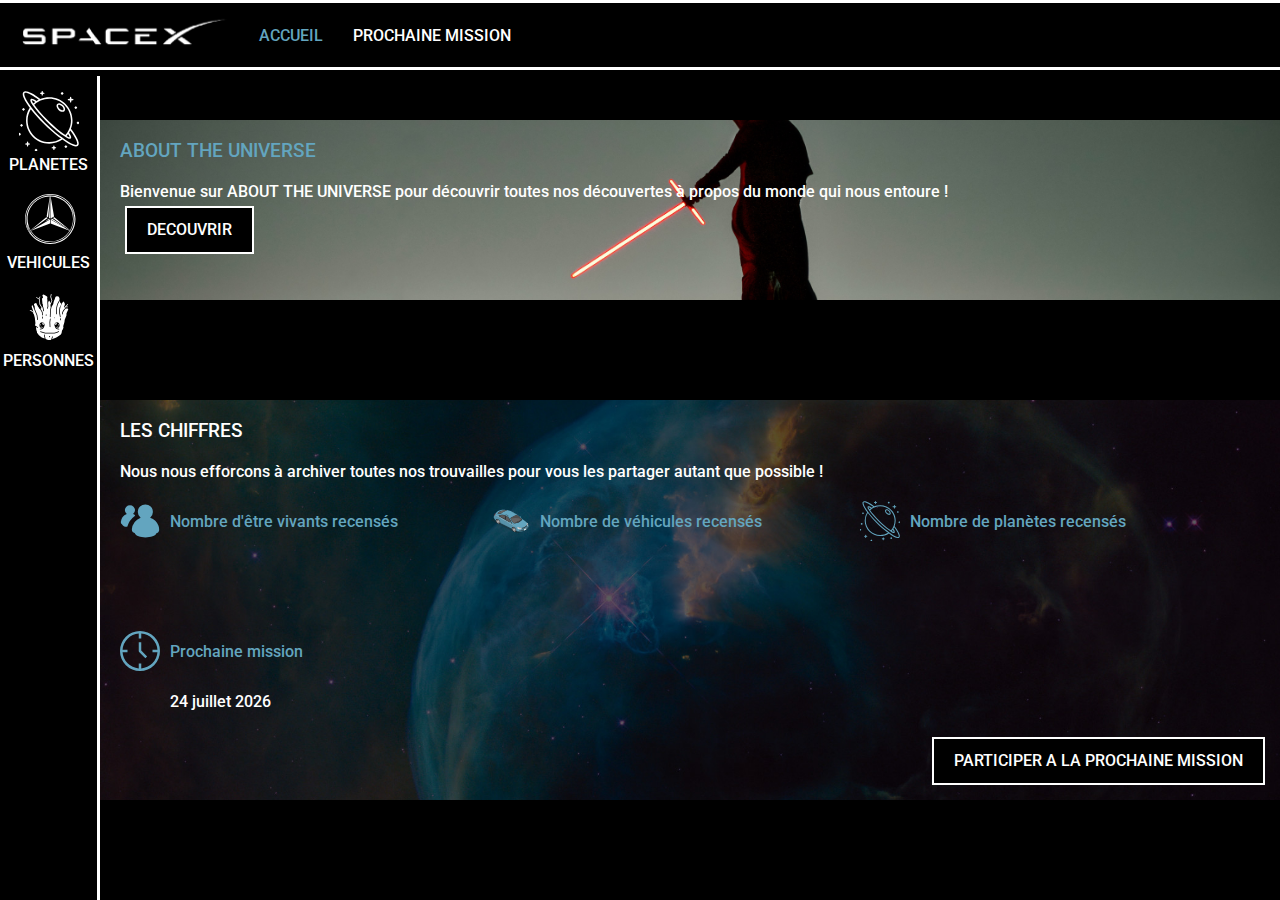
<file: index.html>
<!DOCTYPE html>
<html lang="fr">

<head>
    <meta charset="UTF-8">
    <meta http-equiv="X-UA-Compatible" content="IE=edge">
    <meta name="viewport" content="width=device-width, initial-scale=1.0">
    <title>Cours JS</title>
    <link rel="stylesheet" href="style.css">
    <link rel="preconnect" href="https://fonts.googleapis.com">
    <link rel="preconnect" href="https://fonts.gstatic.com" crossorigin>
    <link href="https://fonts.googleapis.com/css2?family=Roboto:wght@500&display=swap" rel="stylesheet">

</head>

<body>
    <div id="navbar">
        <img src="logotype.png">
        <a href='index.html' class="Accueil">ACCUEIL</a>
        <a class="mission">PROCHAINE MISSION</a>

    </div>
    <div id="navbar2">
        <a href="indexplanet.html">
            <svg viewBox="0 0 32 32" xml:space="preserve" xmlns="http://www.w3.org/2000/svg">
                <path
                    d="m11.474 1.504.545.061.061.546a.313.313 0 0 0 .62 0l.061-.546.546-.061a.312.312 0 0 0 0-.62l-.546-.061L12.7.278a.311.311 0 0 0-.62 0l-.061.545-.545.061a.311.311 0 0 0 0 .62zM26.271 4.909l.855.095.095.855a.313.313 0 0 0 .62 0l.095-.855.855-.095a.312.312 0 0 0 0-.62l-.855-.095-.095-.855a.313.313 0 0 0-.62 0l-.095.855-.855.095a.312.312 0 0 0 0 .62zM22.659 11.049c.191.049.373.073.546.073.401 0 .745-.13.999-.384.701-.7.411-2.087-.658-3.157-.483-.483-1.055-.827-1.611-.97-.633-.161-1.182-.052-1.545.311-.7.7-.411 2.087.658 3.157.482.483 1.055.828 1.611.97zm-1.681-3.538c.092-.092.237-.139.416-.139.101 0 .214.015.334.046.408.104.856.379 1.229.752.755.755.97 1.668.658 1.98-.312.311-1.225.096-1.98-.658-.754-.756-.969-1.669-.657-1.981z"
                    fill="#ffffff" class="fill-000000"></path>
                <path
                    d="M27.705 20.17c.546-1.411.838-2.922.838-4.475 0-6.834-5.56-12.395-12.394-12.395-1.677 0-3.299.33-4.796.958C9.649 2.96 8.11 1.933 6.783 1.22 4.547.019 3.108-.213 2.384.511c-1.383 1.384 1.017 5.31 3.36 8.457a12.334 12.334 0 0 0-1.991 6.728c0 6.834 5.56 12.394 12.395 12.394 2.526 0 4.944-.757 7.013-2.181 2.476 1.83 5.39 3.659 7.172 3.659.466 0 .854-.125 1.136-.407.724-.724.492-2.163-.709-4.398-.717-1.335-1.749-2.882-3.055-4.593zm.005-4.474c0 1.515-.293 2.988-.849 4.356-.002.005-.008.007-.01.013-.306.69-.613 1.356-.998 1.918a11.663 11.663 0 0 1-1.168 1.495l-.996-.733c-2.154-1.379-5.375-4.139-8.617-7.381-2.908-2.908-5.47-5.855-6.946-7.977.458-.442.94-.849 1.453-1.205.012-.007.027-.004.039-.012a11.719 11.719 0 0 1 1.863-1.04c.014-.006.022-.021.035-.028a11.533 11.533 0 0 1 4.633-.967C22.524 4.134 27.71 9.32 27.71 15.696zm-1.529 7.257c.773 1.202.834 1.642.841 1.741-.126-.002-.559-.072-1.642-.748.286-.319.552-.65.801-.993zM6.852 4.977c.155.007.632.11 1.801.863-.345.264-.677.546-.997.848-.693-1.094-.795-1.56-.804-1.711zM4.586 15.696c0-2.143.591-4.213 1.701-6.025 1.884 2.45 4.214 5.089 6.801 7.677 2.664 2.664 5.403 5.085 7.93 7.007l1.43 1.028a11.468 11.468 0 0 1-6.3 1.875c-6.375 0-11.562-5.187-11.562-11.562zM30.88 28.572c-.447.447-2.553.19-7.608-3.615l-.195-.148-.009-.007-1.555-1.117c-2.488-1.892-5.198-4.287-7.836-6.926-2.721-2.722-5.173-5.506-7.089-8.052C2.783 3.654 2.525 1.548 2.973 1.1c.1-.1.277-.161.541-.161.554 0 1.487.269 2.874 1.014 1.184.636 2.6 1.567 4.122 2.709-.388.199-.766.417-1.133.658-1.713-1.149-2.658-1.432-3.137-.953-.479.478-.194 1.416.942 3.118a.41.41 0 0 0 .096.15l.009.006c1.497 2.205 4.113 5.227 7.197 8.312 3.282 3.282 6.555 6.083 8.732 7.477l1.032.769.16.109c1.76 1.187 2.718 1.485 3.205.999.48-.48.206-1.409-.919-3.088.055-.087.096-.187.148-.277.172-.294.333-.593.479-.899l.001-.002c1.139 1.519 2.068 2.933 2.704 4.117 1.101 2.046 1.163 3.105.854 3.414z"
                    fill="#ffffff" class="fill-000000"></path>
                <path
                    d="M2.614 9.194a.311.311 0 0 0-.441 0l-.41.41a.311.311 0 0 0 0 .441l.41.41a.311.311 0 0 0 .221.091c.08 0 .16-.03.221-.091l.41-.41a.315.315 0 0 0 0-.442l-.411-.409zM32.09 16.744l-.41-.41a.311.311 0 0 0-.441 0l-.41.41a.315.315 0 0 0 0 .442l.41.41a.315.315 0 0 0 .442 0l.41-.41a.314.314 0 0 0-.001-.442zM22.791 1.943a.315.315 0 0 0 .442 0l.41-.41a.311.311 0 0 0 0-.441l-.41-.41a.311.311 0 0 0-.441 0l-.41.41a.311.311 0 0 0 0 .441l.409.41zM30.079 9.461a.315.315 0 0 0 .442 0l.41-.41a.311.311 0 0 0 0-.441l-.411-.41a.311.311 0 0 0-.441 0l-.41.41a.311.311 0 0 0 0 .441l.41.41zM19.55 29.942l-.567-.063-.063-.567a.311.311 0 0 0-.62 0l-.063.567-.567.063a.312.312 0 0 0 0 .62l.567.063.063.567a.311.311 0 0 0 .62 0l.063-.567.567-.063a.311.311 0 0 0 0-.62zM5.606 27.971l-.651-.072-.072-.651a.312.312 0 0 0-.62 0l-.072.65-.651.073a.312.312 0 0 0 0 .62l.65.072.072.65a.312.312 0 0 0 .62 0l.072-.651.65-.072a.312.312 0 0 0 .002-.619zM25.212 29.059a.311.311 0 0 0-.441 0l-.41.41a.311.311 0 0 0 0 .441l.41.41a.311.311 0 0 0 .221.091c.08 0 .16-.03.221-.091l.41-.41a.315.315 0 0 0 0-.442l-.411-.409zM1.575 17.676a.32.32 0 0 0-.441 0l-.41.41a.311.311 0 0 0 0 .441l.41.41a.315.315 0 0 0 .442 0l.41-.41a.311.311 0 0 0 0-.441l-.411-.41zM9.312 30.937a.315.315 0 0 0-.442 0l-.41.41a.315.315 0 0 0 0 .442l.41.41a.311.311 0 0 0 .221.091c.08 0 .16-.03.221-.091l.41-.41a.311.311 0 0 0 0-.441l-.41-.411zM.468 22.426a.311.311 0 0 0-.441 0l-.41.41a.311.311 0 0 0 0 .441l.41.41a.315.315 0 0 0 .442 0l.41-.41a.315.315 0 0 0 0-.442l-.411-.409z"
                    fill="#ffffff" class="fill-000000"></path>
            </svg>
            <a href="indexplanet.html">PLANETES</a>
        </a>
        <div>
            <svg viewBox="0 0 550 550" xmlns="http://www.w3.org/2000/svg">
                <g data-name="Layer 51">
                    <path
                        d="M286 123.2c0-3-.91-3.1-1.15-.11l-9.56 142.59 9.52 5.57ZM241.35 299l40.16-22.25-9.12-5.07L240.22 298c-1.79 1.54-.99 2.18 1.13 1Z"
                        fill="#ffffff" class="fill-000000"></path>
                    <path
                        d="M286.69 46.83C159.34 46.77 56.05 149 56.05 275s103.22 228.13 230.64 228.17S517.42 401 517.42 275 414.2 46.83 286.69 46.83Zm0 447.65c-86.67 0-154.68-45.05-187.06-107l5-1.83c8.42 13.72 19.41 25.79 34.18 42.1 18.21 20 75.78 58.63 147.83 58.63A213.36 213.36 0 0 0 468.5 385.86c2.91-.82 3.84-2.08 2.87-4.61 17.32-30.51 29.08-68.84 29.08-106.29 0-23.59-3.46-42.78-8.95-59.93a236.75 236.75 0 0 0-12.38-30.86 5.42 5.42 0 0 1-.81-2.94 6.89 6.89 0 0 1 2.05 2.5c3.35 6.11 10.85 21.08 14.37 30.82 4.75 13 13.22 31 13.22 60.41.05 120.04-98.3 219.59-221.26 219.52ZM102 382.18l161.53-116.1-13.82-7.88L105.8 377.82c-16.16-29.29-27.39-66.89-27.39-102.65 0-113.25 90.16-204.93 204.32-205.63l-29.45 183.15 13.76 8 18.5-191.12c.35-2.41 2-2.41 2 0l1.09 201.54 32.78-19.24L290 69.5c112.2 3 205.16 93.49 205.16 205.31 0 36.06-10.9 73.72-27.4 103.19L324 258.27l-13.84 7.9 154.52 112.05c3.71 2.64 2.57 3.84-1.38 1.64L289.79 279.8v37.5l173.91 66.44c-36.45 59.44-102.19 97.46-177.46 97.46-75.43 0-140.11-38-176.56-97.53l174.22-66.49v-37.49L103.48 383.9c-4.28 2.36-5.42 1.04-1.48-1.72Zm-4.44 2.22c-7.63-15.81-15.67-38.09-19-55.72a6.51 6.51 0 0 1 .12-2.79 10.11 10.11 0 0 1 1.27 2.71c5.23 16.18 9.8 30.73 21.73 52.59Zm410.06-148.11a9.4 9.4 0 0 1-1.26-2.6c-16.86-52-31.22-72.43-58.9-102.81-36.47-40-96-70.93-159.36-71C167 59.87 68.76 158.14 68.76 279.22c0 36 7.85 67.09 14.16 82.71 7.4 18.11 20.2 42.5 20.84 43.6a6.5 6.5 0 0 1 .68 2.9 8.6 8.6 0 0 1-2.07-2.4C98.7 400.7 83.66 373.61 79 361.77 68.76 336 61.24 307.89 61.24 278.39c0-124.8 101-226 225.89-226 111.56 0 201.5 77.5 220.49 181.23a6.39 6.39 0 0 1 0 2.67Z"
                        fill="#ffffff" class="fill-000000"></path>
                    <path d="m420.56 350.93-118.9-79.68-9.78 5.59 128.11 75c2.28 1.31 2.76.5.57-.91Z" fill="#ffffff"
                        class="fill-000000"></path>
                </g>
            </svg>
            <a>VEHICULES</a>
        </div>
        <div>
            <svg viewBox="0 0 48 48" xml:space="preserve" xmlns="http://www.w3.org/2000/svg"
                enable-background="new 0 0 48 48">
                <ellipse cx="31.673" cy="30.291" rx=".326" ry=".422" fill="#ffffff" class="fill-303030"></ellipse>
                <path
                    d="M30.254 28.91c0-.17-.03-.329-.081-.476-.264.063-1.096.352-1.444 1.52l-.02.096a.91.91 0 0 0 .48.146c.589 0 1.065-.576 1.065-1.285zM19.66 30.196a.91.91 0 0 0 .48-.146l-.02-.097c-.347-1.167-1.18-1.456-1.443-1.52a1.47 1.47 0 0 0-.082.478c0 .71.477 1.285 1.065 1.285z"
                    fill="#ffffff" class="fill-303030"></path>
                <ellipse cx="17.177" cy="30.291" rx=".326" ry=".422" fill="#ffffff" class="fill-303030"></ellipse>
                <path
                    d="M31.607 31.653s-1.334.63-2.196.099c.027.067.059.134.092.202.397.398 1.215.916 2.104-.301zM17.242 31.653c.89 1.217 1.707.699 2.105.301.033-.068.064-.135.091-.202-.861.53-2.196-.1-2.196-.1z"
                    fill="#ffffff" class="fill-303030"></path>
                <path
                    d="m39.374 17.784-.2-.353a.3.3 0 0 0-.262-.152l-.482.004-.781-.126a.293.293 0 0 0-.274.098l-1.153 1.312-.414.547-.57 1.06-.132 1.49a.3.3 0 0 1-.298.274l-.027-.001a.3.3 0 0 1-.272-.325l.136-1.551a.292.292 0 0 1 .034-.116l.85-1.578 1.019-.924.625-1.151h1.706a.3.3 0 0 0 0-.6h-1.253l1.556-1.517a.3.3 0 1 0-.42-.43l-1.859 1.813a.299.299 0 0 0-.054.072l-.549 1.01c.04-.28-.095-.555-.232-.73l-.026-.153c.13-.429.31-.924.384-1.016.253-.252.453-.974.18-1.488-.196-.364-.667-1.432-.672-1.442a.3.3 0 0 0-.493-.085l-.806.857a.304.304 0 0 0-.055.081s-.534 1.171-.636 1.425c-.03.074-.258.65-.312.926 0 0-.114.646-.636 1.66L32.6 19.82l.708 3.961a.3.3 0 0 1-.591.106l-.715-4.006a.308.308 0 0 1-.003-.09l.394-3.141s.09-.483.556-.823a2.37 2.37 0 0 1 .073-.145c.47-.862.75-2.22.762-2.278a.3.3 0 0 0-.106-.294l-.804-.647-.068-1.153a.296.296 0 0 0-.12-.216l-.452.705-1.126 1.998-.67 2.696-.237 5.036a.3.3 0 0 1-.3.286h-.015a.3.3 0 0 1-.285-.315l.245-5.094.69-2.793a.295.295 0 0 1 .03-.075l1.164-2.067.63-.941.043-1.437a.296.296 0 0 0-.028-.136l-.445-.958a.3.3 0 0 0-.161-.153c-.158-.062-.964-.373-1.355-.373-.41 0-1.013.325-1.13.39a.3.3 0 0 0-.132.152c-.092.234-.247.654-.245.799-.04.186-.644 1.713-1.208 3.113l-.32 1.67-.503.966-.129.004-.285.61-.25.463c-.055.281-.14.484-.24.627l-.488 2.197-.183 5.38a.3.3 0 0 1-.3.29h-.01a.3.3 0 0 1-.29-.31l.19-5.435.422-1.915.126-.573c-.085-.036-.163-.16-.197-.588-.025-.32-.048-.72-.067-1.113a.295.295 0 0 0 .1-.117l1.347-3.018a.302.302 0 0 0 .012-.213l-.942-2.967.367-1.962a.3.3 0 0 0-.59-.11l-.38 2.036a.302.302 0 0 0 .008.146l.931 2.93-.907 2.032-.008-.252a.304.304 0 0 0-.026-.112s-.403-.908-.439-1.007c-.07-.213-.208-.476-.466-.51-.098-.018-.288-.002-.446.236 0 0-.416 1.05-.447 1.066l.032.621.141 2.435a.287.287 0 0 1-.007.087l-.406 1.709a.3.3 0 0 1-.584-.14l.396-1.665-.159-2.744v-.001c-.018-.217-.035-2.043.036-2.292a2.956 2.956 0 0 0-.109-.377c-.053-.16-.078-.242-.078-.322 0-.08.045-.76.066-1.062l.1-.719-.57-.519-1.696-1.01-.958-.328a.295.295 0 0 0-.3.064l-.354.328a.3.3 0 0 0-.08.315l.523 1.572-.812.878a.3.3 0 0 0-.079.231l.378 3.959a.3.3 0 0 0 .042.126l.4.666-.15 1.081.447 1.141.51 2.589a.3.3 0 0 1-.59.116l-.47-2.392-.19-.607a.726.726 0 0 0-.407-.03l-1.397-2.42-.303-3.797a.3.3 0 0 0-.132-.226l-.235-.156.76-1.445a.3.3 0 0 0-.53-.28l-.732 1.391-1.582-1.05a.3.3 0 1 0-.332.5l2.197 1.459.297 3.719a.295.295 0 0 0 .039.126l1.48 2.564c-.05.11-.095.244-.145.446-.037.081-.266.248-.527.391l.35.492 1.285 2.202a.307.307 0 0 1 .04.128l.178 2.265a.3.3 0 0 1-.276.323h-.024a.3.3 0 0 1-.3-.276l-.171-2.197-1.393-2.388c-.973-1.055-1.002-1.27-1.012-1.352-.037-.081-.368-.47-.65-.76a.306.306 0 0 1-.052-.075l-1.078-2.156-.287-.724-.19-.061a.298.298 0 0 0-.198.005c-1.388.52-1.419.89-1.429 1.012-.027.331.024.729.027.745a.298.298 0 0 0 .045.123l.414.644.222 2.38.779 1.876 1.178 2.923.505 3.601a.3.3 0 0 1-.595.082l-.486-3.53-1.175-2.892-.707-1.697c-.002-.005-.456-1.162-.512-1.28a93.19 93.19 0 0 1-.604-1.453l-.118-.59-.517.08a.3.3 0 0 0-.255.296v.873c0 .032.005.063.015.093l1.11 3.407.144.29-.971-.47-.605-.73a.298.298 0 0 0-.213-.109l-.79-.047a.294.294 0 0 0-.317.281.3.3 0 0 0 .281.317l.66.04.563.68c.027.033.062.06.1.079l1.236.6a.532.532 0 0 0-.054.212c-.034.179-.137.722.32.91.17.182.484 1.38.634 1.955.143.547.208.794.281.914.099.439.388 2.973.56 4.574l-.237.827a.314.314 0 0 0-.01.082c0 .584.014.97.04 1.246l.62.165c.156.065.362.154.362.154.015.006.023.02.036.028.008.005.017 0 .024.006l1.06.783a.3.3 0 1 1-.356.482l-.512-.378-.651-.44c.144 1.455.374 3.165.676 3.462.123.122.198.726.188 1.192a.3.3 0 0 0 .09.222l.828.804c.09.279.323.902.652 1.121a18.55 18.55 0 0 1 1.431 1.086c.405.354 2.099 1.183 2.413 1.183.092.007.445.125.808.302l-.23-.755-.22-.893-.009-1.347a.3.3 0 0 1 .6 0v1.275l.325 1.287.195.827c.503.318 2 .787 3.248.787.45 0 .863-.065 1.186-.218l.236-.782.575-1.74a.3.3 0 1 1 .57.188l-.391 1.183-.235.78c.848-.42 1.753-.843 2.145-.843.548 0 1.122-.434 1.503-.72.09-.068.163-.124.215-.155.083-.05.402-.263.804-.532.67-.448 1.918-1.283 2.087-1.357.448-.15 1.036-1.815 1.036-2.352 0-.447.117-.99.156-1.16l.58-.822c.55-1.39.55-1.485.55-1.548 0-.033 0-.13-.191-.927l.996-3.52.208-1.62 1.387-3.53a.302.302 0 0 0 .02-.11V21.1l1.41-3.042a.3.3 0 0 0-.012-.274zm-10.838 6.585a.326.326 0 1 1 0 .651.326.326 0 0 1 0-.651zm-3.831 1.18a.304.304 0 0 1 .334-.26.3.3 0 0 1 .262.333l-.324 2.651c.02.29.172 3.284.164 3.568a.3.3 0 0 1-.3.29h-.009a.3.3 0 0 1-.29-.308c.005-.196-.094-2.243-.162-3.57l.325-2.703zm-2.945-3.591a.462.462 0 1 1 0 .923.462.462 0 0 1 0-.923zm-3.287 1.875a.3.3 0 0 1 .6 0v1.217a.3.3 0 0 1-.6 0v-1.217zm-1.548 10.241a.3.3 0 0 1-.014-.6c.833-.04 1.416-.319 1.824-.688-.154.031-.312.048-.475.036-1.13-.077-1.974-1.194-1.885-2.493.09-1.3 1.078-2.29 2.208-2.212l.034.002c.011.002.064.006.145.022a.289.289 0 0 1 .044.01c.373.084 1.195.406 1.597 1.678l.006.017c.004.014.077.514.06.764a2.587 2.587 0 0 1-.472 1.33c-.365.933-1.19 2.045-3.058 2.134h-.014zm7.523 6.026a.461.461 0 1 1 0-.923.461.461 0 0 1 0 .923zm5.391-3.336c-.716.218-2.477.495-2.922.516a3.016 3.016 0 0 1-.128.002c-.396 0-1.37-.04-2.577-.09-.514-.022-.958-.04-1.174-.047-.17-.004-.388 0-.632.004-.71.015-1.594.033-2.181-.153-.736-.233-3.097-.949-3.097-.949a.3.3 0 0 1 .174-.574s2.366.718 3.103.95c.494.156 1.325.139 1.99.126.252-.004.481-.01.66-.004.218.007.665.025 1.183.047 1.008.043 2.388.105 2.65.089.4-.019 2.124-.292 2.776-.491.739-.226 1.585-.605 1.745-.751a.3.3 0 0 1 .564.192c-.106.49-1.796 1.03-2.134 1.133zm2.1-3.29a.3.3 0 0 1-.014.6h-.015c-1.868-.09-2.692-1.202-3.057-2.134a2.586 2.586 0 0 1-.472-1.33c-.017-.25.056-.75.06-.764.001-.006.005-.018.006-.017.402-1.272 1.224-1.594 1.596-1.678l.044-.01c.082-.016.134-.02.145-.022l.034-.002c1.13-.078 2.12.912 2.209 2.212.089 1.3-.755 2.416-1.885 2.493a1.792 1.792 0 0 1-.476-.036c.409.37.992.649 1.825.689zm1.22-6.85h-.005a.3.3 0 0 1-.3-.294l-.019-1.068a.3.3 0 0 1 .295-.305c.19-.018.302.13.305.295l.019 1.067a.3.3 0 0 1-.295.305z"
                    fill="#ffffff" class="fill-303030"></path>
                <path d="m13.544 31.88.651.44c-.244-.18-.651-.44-.651-.44z" fill="#ffffff" class="fill-303030"></path>
            </svg>
            <a>PERSONNES</a>
        </div>
    </div>
    <div id="container">
        <div id="card1">
            <h3>ABOUT THE UNIVERSE</h3>
            <p>Bienvenue sur <a>ABOUT THE UNIVERSE</a> pour découvrir toutes nos découvertes à propos du monde qui nous
                entoure !</p>
            <button class="btn">DECOUVRIR</button>
        </div>
        <div id="card2">
            <h3>LES CHIFFRES</h3>
            <p>Nous nous efforcons à archiver toutes nos trouvailles pour vous les partager autant que possible !</p>
            <div class="tout_les_nbrs">
                <div class="gridChiffre">
                    <svg viewBox="0 0 24 24" xmlns="http://www.w3.org/2000/svg">
                        <path
                            d="M.5 12.57c0 1 .55 1.22.55 1.22 1.07 1.42 1.41 1.61 2.9 1.73a.5.5 0 0 0 .53-.39 11.42 11.42 0 0 1 4.21-6 .5.5 0 0 0 0-.84 4.27 4.27 0 0 0-.87-.43A3 3 0 0 0 9 5.54a3 3 0 0 0-6.07 0 3 3 0 0 0 1.12 2.33 5.72 5.72 0 0 0-3.55 4.7ZM19.74 6.56a4.53 4.53 0 0 0-9.06 0A4.39 4.39 0 0 0 12.37 10a8.48 8.48 0 0 0-5.27 7c0 1.5.81 1.81.81 1.81a2.11 2.11 0 0 0 .9.46c1.14 3.59 12.08 3.39 13.16 0 1.92-.38 1.7-2.66 1.13-4.41a8 8 0 0 0-5-4.86 4.36 4.36 0 0 0 1.64-3.44Z"
                            fill="#63a5bf" class="fill-000000"></path>
                    </svg>
                    <p>Nombre d'être vivants recensés</p>
                    <div class="nbrPeople"></div>
                </div>
                <div class="gridChiffre">
                <svg viewBox="0 0 480 400" xml:space="preserve" xmlns="http://www.w3.org/2000/svg">
                    <path fill="#262626" opacity=".3" d="m330 355 140-70-320-160-140 70z" class="fill-262626"></path>
                    <path fill="#2D3134"
                        d="m69.3 196.4 50.2-14-34.6-19.9-17.5 16.9zM261.7 296.2l50.2-14-34.7-19.9-17.5 16.9z"
                        class="fill-2d3134"></path>
                    <path opacity=".29"
                        d="m69.3 196.4 50.2-14-34.6-19.9-17.5 16.9zM261.7 296.2l50.2-14-34.7-19.9-17.5 16.9z"
                        fill="#000000" class="fill-000000"></path>
                    <path
                        d="M298.4 276.3c-6.7-3.4-12.8-3.8-17.3-1.7l-9.5 5.1c-4.8 2.2-7.9 7.1-7.9 14.3 0 13.9 11.3 30.9 25.2 37.8 6.9 3.4 13.1 3.8 17.7 1.6 0 0 9.4-5 10.4-5.6 4.1-2.4 6.6-7.1 6.6-13.6 0-14-11.3-30.9-25.2-37.9z"
                        fill="#2D3134" class="fill-2d3134"></path>
                    <path
                        d="M306.9 333.3c1.8-.9 9.2-4.9 10.1-5.5 4.1-2.4 6.6-7.1 6.6-13.6 0-5.6-1.8-11.7-4.9-17.4l-9.5 5.1c3.1 5.7 4.9 11.8 4.9 17.4.1 6.8-2.7 11.7-7.2 14z"
                        opacity=".29" fill="#000000" class="fill-000000"></path>
                    <path
                        d="M314.2 319.3c0 13.9-11.3 19.6-25.2 12.6-13.9-7-25.2-23.9-25.2-37.8s11.3-19.6 25.2-12.6c13.9 6.9 25.2 23.9 25.2 37.8z"
                        fill="#2D3134" class="fill-2d3134"></path>
                    <path
                        d="M308.6 316.5c0 10.9-8.8 15.3-19.7 9.9-10.9-5.4-19.7-18.7-19.7-29.6 0-10.9 8.8-15.3 19.7-9.9 10.9 5.5 19.7 18.7 19.7 29.6z"
                        fill="#E5E5E5" class="fill-e5e5e5"></path>
                    <g fill="#2D3134" class="fill-2d3134">
                        <path
                            d="M301.9 325.3c3-1.7 4.8-5 4.8-9.7v-1.1l-11-1.7 6.2 12.5zM293.1 303.6l11.5 2.5c-2.4-5.7-6.7-11.3-11.9-14.9l.4 12.4zM284.8 299.5l.4-12c-5.2-1.5-9.5-.3-11.9 3l11.5 9zM271.2 296.7v1.1c0 4.7 1.8 9.8 4.8 14.5l6.3-6.2-11.1-9.4zM288.9 314.2l-6.8 5.5c2.1 1.9 4.4 3.5 6.8 4.7 2.4 1.2 4.7 1.9 6.8 2l-6.8-12.2z">
                        </path>
                    </g>
                    <path
                        d="M314.2 319.3c0 13.9-11.3 19.6-25.2 12.6s-25.2-23.9-25.2-37.8 11.3-19.6 25.2-12.6c13.9 6.9 25.2 23.9 25.2 37.8z"
                        opacity=".11" fill="#000000" class="fill-000000"></path>
                    <path
                        d="M106.2 179.6c-6.7-3.4-12.8-3.8-17.3-1.7l-9.5 5.1c-4.8 2.2-7.9 7.1-7.9 14.3 0 13.9 11.3 30.9 25.2 37.8 6.9 3.4 13.1 3.8 17.7 1.6 0 0 9.4-5 10.4-5.6 4.1-2.4 6.6-7.1 6.6-13.6.1-14-11.2-30.9-25.2-37.9z"
                        fill="#2D3134" class="fill-2d3134"></path>
                    <path
                        d="M114.8 236.6c1.8-.9 9.2-4.9 10.1-5.5 4.1-2.4 6.6-7.1 6.6-13.6 0-5.6-1.8-11.7-4.9-17.4l-9.5 5.1c3.1 5.7 4.9 11.8 4.9 17.4 0 6.8-2.8 11.6-7.2 14z"
                        opacity=".29" fill="#000000" class="fill-000000"></path>
                    <path
                        d="M122 222.5c0 13.9-11.3 19.6-25.2 12.6-13.9-7-25.2-23.9-25.2-37.8 0-13.9 11.3-19.6 25.2-12.6 13.9 7 25.2 23.9 25.2 37.8z"
                        fill="#2D3134" class="fill-2d3134"></path>
                    <path
                        d="M116.5 219.8c0 10.9-8.8 15.3-19.7 9.9S77.1 211 77.1 200.1c0-10.9 8.8-15.3 19.7-9.9s19.7 18.7 19.7 29.6z"
                        fill="#E5E5E5" class="fill-e5e5e5"></path>
                    <g fill="#2D3134" class="fill-2d3134">
                        <path
                            d="M109.8 228.5c3-1.7 4.8-5 4.8-9.7v-1.1l-11-1.7 6.2 12.5zM100.9 206.8l11.5 2.5c-2.4-5.7-6.7-11.3-11.9-14.9l.4 12.4zM92.7 202.7l.4-12c-5.2-1.5-9.5-.3-11.9 3l11.5 9zM79.1 199.9v1.1c0 4.7 1.8 9.8 4.8 14.5l6.3-6.2-11.1-9.4zM96.8 217.5 90 223c2.1 1.9 4.4 3.5 6.8 4.7 2.4 1.2 4.7 1.9 6.8 2l-6.8-12.2z">
                        </path>
                    </g>
                    <path
                        d="M122 222.5c0 13.9-11.3 19.6-25.2 12.6s-25.2-23.9-25.2-37.8c0-13.9 11.3-19.6 25.2-12.6 13.9 7 25.2 23.9 25.2 37.8z"
                        opacity=".11" fill="#000000" class="fill-000000"></path>
                    <path
                        d="M441 221c-19.3-17.2-102.5-82.6-116.4-92.9-13.9-10.3-64.2-41.9-98-50.6-33.8-8.7-38-3.6-44.9-5.1-6.9-1.5-27.4-6.3-57.6 3-12.9 4-28.2 8.4-40.7 19.6-16.6 14.8-29.4 37.8-35.6 50.3l-1.3 4.2c-2.3 7.5-1.3 15.7 2.7 22.4 3.4 5.7 7.7 12.3 10.9 15.9 2.8 3.1 6.2 6.4 9.1 9.2v-.7c0-10.6 6.2-17.4 15.8-17.4 3.8 0 7.9 1.1 12.1 3.2 14.5 7.2 26.2 24.9 26.2 39.4 0 1.9-.2 3.7-.6 5.4l138.9 69.4c-.1-1.1-.2-2.2-.2-3.2 0-10.6 6.2-17.4 15.8-17.4 3.8 0 7.9 1.1 12.1 3.2 14.5 7.2 26.2 24.9 26.2 39.4 0 1.7-.2 3.2-.5 4.7l11.1 5.5s20.8 5.4 34.1 4.2c13.3-1.2 40.7-10.2 62.7-21.1 22-10.9 40.6-30.1 41-40.1.2-3.8-3.6-33.3-22.9-50.5z"
                        fill="#63a5bf" class="fill-f8ebcb"></path>
                    <path
                        d="M363.8 162.5s-1.2-8.4 0-10.6c1.2-2.1 3.3-5.4 6-3 2.7 2.4 5.7 9.3 3 15.7-2.7 6.4-9-2.1-9-2.1z"
                        fill="#63a5bf" class="fill-f8ebcb"></path>
                    <path d="M58.8 129.7s64.4 44.5 138.4 84.3 112.9 62.4 112.9 62.4l-45.7-39.2-163.9-95.6-41.7-11.9z"
                        fill="#FFFFFF" opacity=".3" class="fill-ffffff"></path>
                    <path
                        d="m102.1 142.6 162.2 94.7s-15.7-69-71.1-96.8-91.1 2.1-91.1 2.1zM169.7 91.4c21.6-10.2 39.2-13.3 39.2-15.4 0-2.1-55.5-4.8-89.8 12.4s-32.6 32-19.6 30.4 30.4-3 35.9-5.7 15.9-13 34.3-21.7z"
                        fill="#2D3134" class="fill-2d3134"></path>
                    <path
                        d="M98.9 116.5c-1.3 0-4.4-.3-4.9-2.6-.8-3.4 3.8-12.9 27.1-24.5 25.5-12.7 61.4-13.7 71.8-13.7 5.3 0 9.3.2 12 .5-1.4.5-2.9 1-4.5 1.5-7.2 2.3-18.1 5.8-30.2 11.6-12.3 5.8-21.3 12.5-27.2 16.8-3.1 2.2-5.5 4-7.2 4.9-4.2 2.1-17.2 3.5-28.6 4.8-2.3.3-4.6.5-6.7.7h-1.6z"
                        fill="#656565" class="fill-656565"></path>
                    <path
                        d="M244.4 169.5c-2 5.5 30.1 59.7 40.1 62.4 9.9 2.7 39.8 1.8 69.3-14.5s35-28.9 33.5-33.5c-1.5-4.5-58.2-52.2-67.5-53.1s-73 32-75.4 38.7z"
                        fill="#2D3134" class="fill-2d3134"></path>
                    <path
                        d="M323.1 287s4.2-5.6 15.5-6.9c11.3-1.2 25.1-.1 35.4 9.1 7.7 6.9 10.5 9.8 10.5 9.8s-21.8 7.1-32.6 5.6c-10.7-1.5-28.8-17.6-28.8-17.6z"
                        fill="#FFFFFF" opacity=".2" class="fill-ffffff"></path>
                    <path
                        d="M325.2 285.1s3.9-5.2 14.3-6.3 23.2-.1 32.7 8.4c7.1 6.3 9.7 9 9.7 9s-20.1 6.6-30.1 5.2-26.6-16.3-26.6-16.3z"
                        fill="#E5E5E5" class="fill-e5e5e5"></path>
                    <path
                        d="M444.4 267.4s15.2-14.2 14.4-18.2c-.8-4.1-12.5-24.3-14-21.3s-4.7 7.8-3.5 11.9c1.2 4.1 3.4 24 3.1 27.6z"
                        fill="#FFFFFF" opacity=".2" class="fill-ffffff"></path>
                    <path
                        d="M444.3 264.6s14.3-14.2 13.6-18.2c-.8-4.1-12.5-24.3-14-21.3s-4.7 7.8-3.5 11.9c1.2 4 4.2 23.9 3.9 27.6z"
                        fill="#E5E5E5" class="fill-e5e5e5"></path>
                    <path
                        d="m353.7 324.5-.5 4.4s44.7-5.7 72.8-23c28-17.3 34.8-30.8 34.8-30.8s-21.6 23.4-48 34.2c-27.7 11.2-59.1 15.2-59.1 15.2z"
                        fill="#2D3134" class="fill-2d3134"></path>
                    <path
                        d="M380.9 180.2c-5.1-4.9-14.8-13.5-27.1-23.4-20-16.2-31.7-23.7-34.5-23.9h-.1c-4.1 0-20.4 6.8-38.6 16.2-20.9 10.7-32.1 18.3-33.7 20.6.2 2.8 5.7 14.7 15.9 31.1 11.3 18.1 19.5 27.1 22.2 27.9 1.5.4 3.4.7 5.6.9 13.2-2 36-7.1 58.2-20.2 18.8-11.1 27.8-21.8 32.1-29.2zM115.8 138.8l-2.1 6.3 62.4 36.4 10-40.2-.3-.4c-13.2-5.8-26.2-8.7-38.9-8.7-13.3.1-23.9 3.4-31.1 6.6zM247.3 223.1l2.5-15.3c-1.1-2.3-2.2-4.6-3.5-7-9.4-17.8-26-41.7-52.3-55.8l-6.2 43.3 59.5 34.8z"
                        fill="#656565" class="fill-656565"></path>
                    <path
                        d="M126.2 169.6c0 2.9-2.4 4.1-5.3 2.7-2.9-1.5-5.3-5-5.3-8s2.4-4.1 5.3-2.7c2.9 1.5 5.3 5 5.3 8z"
                        opacity=".2" fill="#000000" class="fill-000000"></path>
                    <path d="m112.4 160.6-2.3 2.6s16.7 10.9 18.2 8.7c1.6-2.1-15.9-11.3-15.9-11.3z" fill="#63a5bf"
                        class="fill-f8ebcb"></path>
                    <path
                        d="M197.4 210.1c0 2.9-2.4 4.1-5.3 2.7-2.9-1.5-5.3-5-5.3-8 0-2.9 2.4-4.1 5.3-2.7 2.9 1.5 5.3 5 5.3 8z"
                        opacity=".2" fill="#000000" class="fill-000000"></path>
                    <path d="m183.6 201-2.3 2.6s16.7 10.9 18.2 8.7c1.6-2.1-15.9-11.3-15.9-11.3z" fill="#63a5bf"
                        class="fill-f8ebcb"></path>
                    <path
                        d="M263.9 237.2c0 .1-1.8 7-3.3 15.4-1.4 7.6-2.2 32.8-2.4 37.3l-79.6-40.3c-.1-1.6-1.2-16.5-1.2-30.1 0-14.3 3.6-30.2 3.6-30.3l-.9-.2c0 .2-3.6 16.2-3.6 30.5 0 12.6.9 26.4 1.2 29.6l-39.6-20c-.9-1.2-10.5-14.3-19.9-34.2-9.7-20.5-7.4-46.5-7.3-46.8l-.9-.1c0 .3-2.4 26.5 7.4 47.3 9.9 20.8 20 34.3 20.1 34.4l.1.1L259 291.4v-.7c0-.3.9-29.6 2.4-37.9 1.5-8.3 3.3-15.3 3.3-15.3l-.8-.3z"
                        opacity=".2" fill="#000000" class="fill-000000"></path>
                    <path
                        d="M359.1 286.2c0 3.6-2.9 7.9-6.5 9.7s-6.5.3-6.5-3.2c0-3.6 2.9-7.9 6.5-9.7s6.5-.4 6.5 3.2zM369.1 288.8c0 2.5-2 5.5-4.5 6.8-2.5 1.2-4.5.2-4.5-2.3s2-5.5 4.5-6.8c2.5-1.2 4.5-.2 4.5 2.3z"
                        opacity=".3" fill="#000000" class="fill-000000"></path>
                    <path d="M344.7 292.1c0 1.3-1.1 3-2.4 3.6-1.3.7-2.4.1-2.4-1.2s1.1-3 2.4-3.6c1.3-.7 2.4-.2 2.4 1.2z"
                        fill="#FFFFFF" class="fill-ffffff"></path>
                    <path
                        d="M356.4 288.9c0 1.8-1.5 4-3.2 4.9-1.8.9-3.2.2-3.2-1.6s1.5-4 3.2-4.9c1.7-.9 3.2-.2 3.2 1.6zM367.4 290.6c0 1.3-1.1 3-2.4 3.6-1.3.7-2.4.1-2.4-1.2s1.1-3 2.4-3.6c1.3-.7 2.4-.1 2.4 1.2z"
                        fill="#FFFFFF" opacity=".4" class="fill-ffffff"></path>
                    <path
                        d="M341.1 284c0 1.3-1.1 3-2.4 3.6-1.3.7-2.4.1-2.4-1.2s1.1-3 2.4-3.6c1.3-.7 2.4-.1 2.4 1.2zM448 231.4c0 1.3-1.1 3-2.4 3.6-1.3.7-2.4.1-2.4-1.2s1.1-3 2.4-3.6c1.3-.7 2.4-.2 2.4 1.2zM452.5 237.7c0 1.3-1.1 3-2.4 3.6-1.3.7-2.4.1-2.4-1.2s1.1-3 2.4-3.6c1.3-.7 2.4-.1 2.4 1.2z"
                        fill="#FFFFFF" class="fill-ffffff"></path>
                    <path d="M453.9 241.9c0 3.1-2.5 6.8-5.6 8.3s-5.6.3-5.6-2.8 2.5-6.8 5.6-8.3c3.1-1.5 5.6-.2 5.6 2.8z"
                        opacity=".3" fill="#000000" class="fill-000000"></path>
                    <path
                        d="M450.6 245.2c0 1.6-1.3 3.5-2.8 4.3-1.6.8-2.8.1-2.8-1.4s1.3-3.5 2.8-4.3c1.5-.8 2.8-.2 2.8 1.4z"
                        fill="#FFFFFF" opacity=".4" class="fill-ffffff"></path>
                    <path
                        d="M449.4 250.3c0-2.5-2-3.5-4.5-2.3-.8.4-1.5.9-2.1 1.6.4 2.7.8 5.5 1.1 7.9.3-.1.7-.2 1.1-.4 2.4-1.2 4.4-4.3 4.4-6.8zM325.2 285c4.9-.4 18.7-1.1 27.4 1s23.8 7.9 29.2 10.1c-.6-.6-3.4-3.4-9.6-8.9-9.5-8.5-22.3-9.5-32.7-8.4-9.5 1-13.6 5.4-14.3 6.2z"
                        opacity=".3" fill="#000000" class="fill-000000"></path>
                    <path
                        d="M241.7 212.9s7.5 3.6 10.9 8.1c3.3 4.5 3.3 6.9 3.3 6.9s-20.8 4.5-31.1-2.1c-10.9-7.1 16.9-12.9 16.9-12.9z"
                        fill="#63a5bf" class="fill-f8ebcb"></path>
                    <path fill="#2D3134"
                        d="m296.4 230.3 3.8-.3 35-17 1.9-3.5 21.3-9.9-.9-1.7-40.7 18.1 1.2 1.5 15.8-7-.9 1-34.2 16.4z"
                        class="fill-2d3134"></path>
                    <path fill="#2D3134"
                        d="M333.4 220.9h3.3l27.9-20.7 3.4-8 10.7-13.6-.7-1-20.1 22.9.8 1.2 5.4-4.8-1.5 2.7-28.3 19.6zM375.6 286.9l11.6 10.4s16.8-3.2 31.8-10.9 24-18.1 24-18.1l-1.2-15.2s-6.8 12.3-26.4 22c-17.4 8.7-39.8 11.8-39.8 11.8z"
                        class="fill-2d3134"></path>
                    <path
                        d="M422.2 308.9c21.9-11 40.6-29.6 41-39.6.1-1.7.2-4.5-2.2-12.4-.2-.7-1.1-.8-1.5-.2-7.7 11-20.8 25.3-41.2 35.1-21.2 10.2-47.2 18.9-67.2 17.9-4.7-.2-5.5 4.5-5.9 11.9-.2 4.8 3.8 8.8 8.6 8.3 17.2-1.7 44.8-9.2 68.4-21z"
                        opacity=".29" fill="#000000" class="fill-000000"></path>
                    <path d="M328.2 295.8c-7-7.9-47-49.9-57.4-66.3-13.6-21.3-35.8-73.4-76.7-92.9-41-19.5-87.4-11.2-101.4-10.2-8.5.5-21.7-2.6-30.9-5.2-6 9.1-10.7 17.9-13.8 24.2l-1.3 4.2c-2.3 7.5-1.3 15.7 2.7 22.4 3.4 5.7 7.7 12.3 10.9 15.9 2.8 3.1 6.2 6.4 9.1 9.2v-.7c0-10.6 6.2-17.4 15.8-17.4 3.8 0 7.9 1.1 12.1 3.2 14.5 7.2 26.2 24.9 26.2 39.4 0 1.9-.2 3.7-.6 5.4l138.9 69.4c-.1-1.1-.2-2.2-.2-3.2 0-10.6 6.2-17.4 15.8-17.4 3.8 0 7.9 1.1 12.1 3.2 14.5 7.2 26.2 24.9 26.2 39.4
         0 1.7-.2 3.2-.5 4.7l11.1 5.5s5.8 1.5 13.2 2.8c-1.8-14.7-5.5-29-11.3-35.6z" opacity=".11" fill="#000000"
                        class="fill-000000"></path>
                    <path
                        d="M49.4 148.5s6.3-16.1 9.8-21.1c3.5-5 7.4-9.5 7.4-9.5l-1.1-3s-7.4 2.6-8.7 4.8c-1.4 2.3-8.9 25.6-8.9 25.6l1.5 3.2z"
                        fill="#CC291F" class="fill-cc291f"></path>
                    <path
                        d="M379 183.1c.7-1 1.3-2 1.8-2.9-5.1-4.9-14.8-13.5-27.1-23.4-20-16.2-31.7-23.7-34.5-23.9h-.1c-4.1 0-20.4 6.8-38.6 16.2-20.9 10.7-32.1 18.3-33.7 20.6.1.9.7 2.9 1.9 5.6 42.7-13.8 89.4-11.1 130.3 7.8z"
                        opacity=".2" fill="#000000" class="fill-000000"></path>
                    <path fill="#E5E5E5" d="M408.4 303.2v14.6l26.3-13.1v-14.5z" class="fill-e5e5e5"></path>
                    <path
                        d="M444.3 264.6s14.3-14.2 13.6-18.2c-.8-4.1-12.5-24.3-14-21.3s-4.7 7.8-3.5 11.9c1.2 4 4.2 23.9 3.9 27.6z"
                        opacity=".2" fill="#000000" class="fill-000000"></path>
                    <path
                        d="M245.8 173.9c-3.2-7.9-25.4-33.1-50-45.2-31-15.2-58-15.2-63.5-14.4l-.2-1.3c5.6-.8 33-.8 64.3 14.5 10.9 5.3 22.7 14 33.4 24.4 8.5 8.2 15.4 16.9 17.3 21.5l-1.3.5zM325.1 135l-.1-.1c-10-7.3-36.7-26.7-61.3-38.7-30.9-15.1-55-19.8-60.3-19.8V75c5.4 0 29.8 4.7 60.9 20 24.7 12.1 51.4 31.5 61.5 38.8l.1.1-.8 1.1z"
                        fill="#2D3134" class="fill-2d3134"></path>
                </svg>
                <p>Nombre de véhicules recensés</p>
                <div class="nbrVehicles"></div>
                </div>
                <div class="gridChiffre">
                <svg viewBox="0 0 32 32" xml:space="preserve" xmlns="http://www.w3.org/2000/svg">
                    <path
                        d="m11.474 1.504.545.061.061.546a.313.313 0 0 0 .62 0l.061-.546.546-.061a.312.312 0 0 0 0-.62l-.546-.061L12.7.278a.311.311 0 0 0-.62 0l-.061.545-.545.061a.311.311 0 0 0 0 .62zM26.271 4.909l.855.095.095.855a.313.313 0 0 0 .62 0l.095-.855.855-.095a.312.312 0 0 0 0-.62l-.855-.095-.095-.855a.313.313 0 0 0-.62 0l-.095.855-.855.095a.312.312 0 0 0 0 .62zM22.659 11.049c.191.049.373.073.546.073.401 0 .745-.13.999-.384.701-.7.411-2.087-.658-3.157-.483-.483-1.055-.827-1.611-.97-.633-.161-1.182-.052-1.545.311-.7.7-.411 2.087.658 3.157.482.483 1.055.828 1.611.97zm-1.681-3.538c.092-.092.237-.139.416-.139.101 0 .214.015.334.046.408.104.856.379 1.229.752.755.755.97 1.668.658 1.98-.312.311-1.225.096-1.98-.658-.754-.756-.969-1.669-.657-1.981z"
                        fill="#63a5bf" class="fill-000000"></path>
                    <path
                        d="M27.705 20.17c.546-1.411.838-2.922.838-4.475 0-6.834-5.56-12.395-12.394-12.395-1.677 0-3.299.33-4.796.958C9.649 2.96 8.11 1.933 6.783 1.22 4.547.019 3.108-.213 2.384.511c-1.383 1.384 1.017 5.31 3.36 8.457a12.334 12.334 0 0 0-1.991 6.728c0 6.834 5.56 12.394 12.395 12.394 2.526 0 4.944-.757 7.013-2.181 2.476 1.83 5.39 3.659 7.172 3.659.466 0 .854-.125 1.136-.407.724-.724.492-2.163-.709-4.398-.717-1.335-1.749-2.882-3.055-4.593zm.005-4.474c0 1.515-.293 2.988-.849 4.356-.002.005-.008.007-.01.013-.306.69-.613 1.356-.998 1.918a11.663 11.663 0 0 1-1.168 1.495l-.996-.733c-2.154-1.379-5.375-4.139-8.617-7.381-2.908-2.908-5.47-5.855-6.946-7.977.458-.442.94-.849 1.453-1.205.012-.007.027-.004.039-.012a11.719 11.719 0 0 1 1.863-1.04c.014-.006.022-.021.035-.028a11.533 11.533 0 0 1 4.633-.967C22.524 4.134 27.71 9.32 27.71 15.696zm-1.529 7.257c.773 1.202.834 1.642.841 1.741-.126-.002-.559-.072-1.642-.748.286-.319.552-.65.801-.993zM6.852 4.977c.155.007.632.11 1.801.863-.345.264-.677.546-.997.848-.693-1.094-.795-1.56-.804-1.711zM4.586 15.696c0-2.143.591-4.213 1.701-6.025 1.884 2.45 4.214 5.089 6.801 7.677 2.664 2.664 5.403 5.085 7.93 7.007l1.43 1.028a11.468 11.468 0 0 1-6.3 1.875c-6.375 0-11.562-5.187-11.562-11.562zM30.88 28.572c-.447.447-2.553.19-7.608-3.615l-.195-.148-.009-.007-1.555-1.117c-2.488-1.892-5.198-4.287-7.836-6.926-2.721-2.722-5.173-5.506-7.089-8.052C2.783 3.654 2.525 1.548 2.973 1.1c.1-.1.277-.161.541-.161.554 0 1.487.269 2.874 1.014 1.184.636 2.6 1.567 4.122 2.709-.388.199-.766.417-1.133.658-1.713-1.149-2.658-1.432-3.137-.953-.479.478-.194 1.416.942 3.118a.41.41 0 0 0 .096.15l.009.006c1.497 2.205 4.113 5.227 7.197 8.312 3.282 3.282 6.555 6.083 8.732 7.477l1.032.769.16.109c1.76 1.187 2.718 1.485 3.205.999.48-.48.206-1.409-.919-3.088.055-.087.096-.187.148-.277.172-.294.333-.593.479-.899l.001-.002c1.139 1.519 2.068 2.933 2.704 4.117 1.101 2.046 1.163 3.105.854 3.414z"
                        fill="#63a5bf" class="fill-000000"></path>
                    <path
                        d="M2.614 9.194a.311.311 0 0 0-.441 0l-.41.41a.311.311 0 0 0 0 .441l.41.41a.311.311 0 0 0 .221.091c.08 0 .16-.03.221-.091l.41-.41a.315.315 0 0 0 0-.442l-.411-.409zM32.09 16.744l-.41-.41a.311.311 0 0 0-.441 0l-.41.41a.315.315 0 0 0 0 .442l.41.41a.315.315 0 0 0 .442 0l.41-.41a.314.314 0 0 0-.001-.442zM22.791 1.943a.315.315 0 0 0 .442 0l.41-.41a.311.311 0 0 0 0-.441l-.41-.41a.311.311 0 0 0-.441 0l-.41.41a.311.311 0 0 0 0 .441l.409.41zM30.079 9.461a.315.315 0 0 0 .442 0l.41-.41a.311.311 0 0 0 0-.441l-.411-.41a.311.311 0 0 0-.441 0l-.41.41a.311.311 0 0 0 0 .441l.41.41zM19.55 29.942l-.567-.063-.063-.567a.311.311 0 0 0-.62 0l-.063.567-.567.063a.312.312 0 0 0 0 .62l.567.063.063.567a.311.311 0 0 0 .62 0l.063-.567.567-.063a.311.311 0 0 0 0-.62zM5.606 27.971l-.651-.072-.072-.651a.312.312 0 0 0-.62 0l-.072.65-.651.073a.312.312 0 0 0 0 .62l.65.072.072.65a.312.312 0 0 0 .62 0l.072-.651.65-.072a.312.312 0 0 0 .002-.619zM25.212 29.059a.311.311 0 0 0-.441 0l-.41.41a.311.311 0 0 0 0 .441l.41.41a.311.311 0 0 0 .221.091c.08 0 .16-.03.221-.091l.41-.41a.315.315 0 0 0 0-.442l-.411-.409zM1.575 17.676a.32.32 0 0 0-.441 0l-.41.41a.311.311 0 0 0 0 .441l.41.41a.315.315 0 0 0 .442 0l.41-.41a.311.311 0 0 0 0-.441l-.411-.41zM9.312 30.937a.315.315 0 0 0-.442 0l-.41.41a.315.315 0 0 0 0 .442l.41.41a.311.311 0 0 0 .221.091c.08 0 .16-.03.221-.091l.41-.41a.311.311 0 0 0 0-.441l-.41-.411zM.468 22.426a.311.311 0 0 0-.441 0l-.41.41a.311.311 0 0 0 0 .441l.41.41a.315.315 0 0 0 .442 0l.41-.41a.315.315 0 0 0 0-.442l-.411-.409z"
                        fill="#63a5bf" class="fill-000000"></path>
                </svg>
                <p>Nombre de planètes recensés</p>
                <div class="nbrPlanets"></div>
            </div>
            <div class="gridChiffre">
                <svg viewBox="0 0 32 32" xmlns="http://www.w3.org/2000/svg">
                    <g data-name="34-Time">
                        <path
                            d="M16 0a16 16 0 1 0 16 16A16 16 0 0 0 16 0Zm1 29.95V26h-2v3.95A14 14 0 0 1 2.05 17H6v-2H2.05A14 14 0 0 1 15 2.05V6h2V2.05A14 14 0 0 1 29.95 15H26v2h3.95A14 14 0 0 1 17 29.95Z"
                            fill="#63a5bf" class="fill-000000"></path>
                        <path d="M17 9h-2v7a1 1 0 0 0 .29.71l5 5 1.41-1.41-4.7-4.71Z" fill="#63a5bf"
                            class="fill-000000"></path>
                    </g>
                </svg>
                <p>Prochaine mission</p>
                <div class="date"></div>
        </div>
            <button class="btn">PARTICIPER A LA PROCHAINE MISSION</button>
        </div>
    </div>
    <script src="script.js"></script>
</body>

</html>
</file>
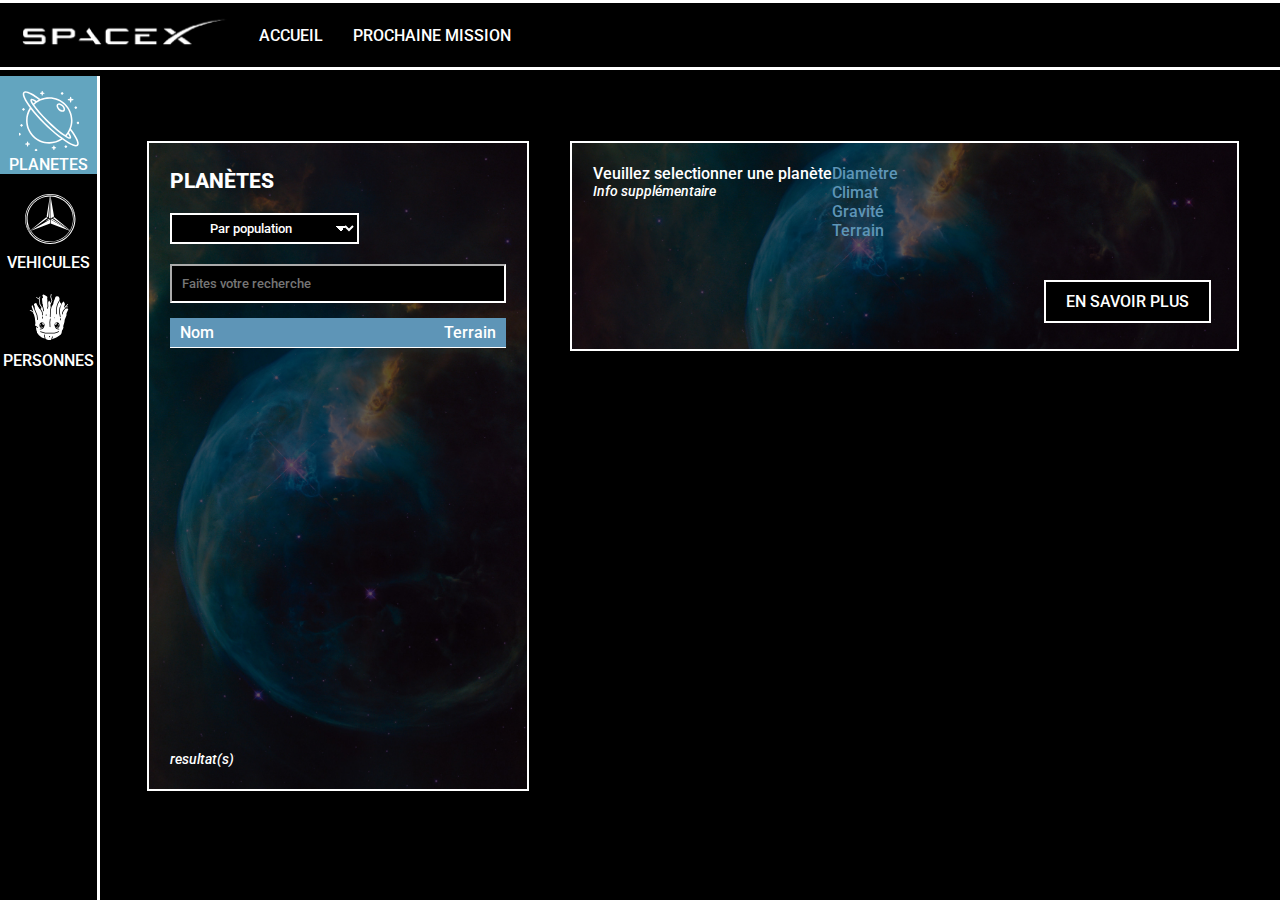
<file: indexplanet.html>
<!DOCTYPE html>
<html lang="fr">
<head>
    <meta charset="UTF-8">
    <meta http-equiv="X-UA-Compatible" content="IE=edge">
    <meta name="viewport" content="width=device-width, initial-scale=1.0">
    <title>Cours JS</title>
    <link rel="stylesheet" href="style.css">
    <link rel="preconnect" href="https://fonts.googleapis.com">
<link rel="preconnect" href="https://fonts.gstatic.com" crossorigin>
<link href="https://fonts.googleapis.com/css2?family=Roboto:wght@500&display=swap" rel="stylesheet">
    
</head>
<body>
    <div id="navbar" >
        <img src="logotype.png">
        <a href='index.html'>ACCUEIL</a>
        <a class="mission">PROCHAINE MISSION</a>

    </div>
    <div id="navbar2" >
        <a href="indexplanet.html">
        <div id="fond">
<svg viewBox="0 0 32 32" xml:space="preserve" xmlns="http://www.w3.org/2000/svg"><path d="m11.474 1.504.545.061.061.546a.313.313 0 0 0 .62 0l.061-.546.546-.061a.312.312 0 0 0 0-.62l-.546-.061L12.7.278a.311.311 0 0 0-.62 0l-.061.545-.545.061a.311.311 0 0 0 0 .62zM26.271 4.909l.855.095.095.855a.313.313 0 0 0 .62 0l.095-.855.855-.095a.312.312 0 0 0 0-.62l-.855-.095-.095-.855a.313.313 0 0 0-.62 0l-.095.855-.855.095a.312.312 0 0 0 0 .62zM22.659 11.049c.191.049.373.073.546.073.401 0 .745-.13.999-.384.701-.7.411-2.087-.658-3.157-.483-.483-1.055-.827-1.611-.97-.633-.161-1.182-.052-1.545.311-.7.7-.411 2.087.658 3.157.482.483 1.055.828 1.611.97zm-1.681-3.538c.092-.092.237-.139.416-.139.101 0 .214.015.334.046.408.104.856.379 1.229.752.755.755.97 1.668.658 1.98-.312.311-1.225.096-1.98-.658-.754-.756-.969-1.669-.657-1.981z" fill="#ffffff" class="fill-000000"></path><path d="M27.705 20.17c.546-1.411.838-2.922.838-4.475 0-6.834-5.56-12.395-12.394-12.395-1.677 0-3.299.33-4.796.958C9.649 2.96 8.11 1.933 6.783 1.22 4.547.019 3.108-.213 2.384.511c-1.383 1.384 1.017 5.31 3.36 8.457a12.334 12.334 0 0 0-1.991 6.728c0 6.834 5.56 12.394 12.395 12.394 2.526 0 4.944-.757 7.013-2.181 2.476 1.83 5.39 3.659 7.172 3.659.466 0 .854-.125 1.136-.407.724-.724.492-2.163-.709-4.398-.717-1.335-1.749-2.882-3.055-4.593zm.005-4.474c0 1.515-.293 2.988-.849 4.356-.002.005-.008.007-.01.013-.306.69-.613 1.356-.998 1.918a11.663 11.663 0 0 1-1.168 1.495l-.996-.733c-2.154-1.379-5.375-4.139-8.617-7.381-2.908-2.908-5.47-5.855-6.946-7.977.458-.442.94-.849 1.453-1.205.012-.007.027-.004.039-.012a11.719 11.719 0 0 1 1.863-1.04c.014-.006.022-.021.035-.028a11.533 11.533 0 0 1 4.633-.967C22.524 4.134 27.71 9.32 27.71 15.696zm-1.529 7.257c.773 1.202.834 1.642.841 1.741-.126-.002-.559-.072-1.642-.748.286-.319.552-.65.801-.993zM6.852 4.977c.155.007.632.11 1.801.863-.345.264-.677.546-.997.848-.693-1.094-.795-1.56-.804-1.711zM4.586 15.696c0-2.143.591-4.213 1.701-6.025 1.884 2.45 4.214 5.089 6.801 7.677 2.664 2.664 5.403 5.085 7.93 7.007l1.43 1.028a11.468 11.468 0 0 1-6.3 1.875c-6.375 0-11.562-5.187-11.562-11.562zM30.88 28.572c-.447.447-2.553.19-7.608-3.615l-.195-.148-.009-.007-1.555-1.117c-2.488-1.892-5.198-4.287-7.836-6.926-2.721-2.722-5.173-5.506-7.089-8.052C2.783 3.654 2.525 1.548 2.973 1.1c.1-.1.277-.161.541-.161.554 0 1.487.269 2.874 1.014 1.184.636 2.6 1.567 4.122 2.709-.388.199-.766.417-1.133.658-1.713-1.149-2.658-1.432-3.137-.953-.479.478-.194 1.416.942 3.118a.41.41 0 0 0 .096.15l.009.006c1.497 2.205 4.113 5.227 7.197 8.312 3.282 3.282 6.555 6.083 8.732 7.477l1.032.769.16.109c1.76 1.187 2.718 1.485 3.205.999.48-.48.206-1.409-.919-3.088.055-.087.096-.187.148-.277.172-.294.333-.593.479-.899l.001-.002c1.139 1.519 2.068 2.933 2.704 4.117 1.101 2.046 1.163 3.105.854 3.414z" fill="#ffffff" class="fill-000000"></path><path d="M2.614 9.194a.311.311 0 0 0-.441 0l-.41.41a.311.311 0 0 0 0 .441l.41.41a.311.311 0 0 0 .221.091c.08 0 .16-.03.221-.091l.41-.41a.315.315 0 0 0 0-.442l-.411-.409zM32.09 16.744l-.41-.41a.311.311 0 0 0-.441 0l-.41.41a.315.315 0 0 0 0 .442l.41.41a.315.315 0 0 0 .442 0l.41-.41a.314.314 0 0 0-.001-.442zM22.791 1.943a.315.315 0 0 0 .442 0l.41-.41a.311.311 0 0 0 0-.441l-.41-.41a.311.311 0 0 0-.441 0l-.41.41a.311.311 0 0 0 0 .441l.409.41zM30.079 9.461a.315.315 0 0 0 .442 0l.41-.41a.311.311 0 0 0 0-.441l-.411-.41a.311.311 0 0 0-.441 0l-.41.41a.311.311 0 0 0 0 .441l.41.41zM19.55 29.942l-.567-.063-.063-.567a.311.311 0 0 0-.62 0l-.063.567-.567.063a.312.312 0 0 0 0 .62l.567.063.063.567a.311.311 0 0 0 .62 0l.063-.567.567-.063a.311.311 0 0 0 0-.62zM5.606 27.971l-.651-.072-.072-.651a.312.312 0 0 0-.62 0l-.072.65-.651.073a.312.312 0 0 0 0 .62l.65.072.072.65a.312.312 0 0 0 .62 0l.072-.651.65-.072a.312.312 0 0 0 .002-.619zM25.212 29.059a.311.311 0 0 0-.441 0l-.41.41a.311.311 0 0 0 0 .441l.41.41a.311.311 0 0 0 .221.091c.08 0 .16-.03.221-.091l.41-.41a.315.315 0 0 0 0-.442l-.411-.409zM1.575 17.676a.32.32 0 0 0-.441 0l-.41.41a.311.311 0 0 0 0 .441l.41.41a.315.315 0 0 0 .442 0l.41-.41a.311.311 0 0 0 0-.441l-.411-.41zM9.312 30.937a.315.315 0 0 0-.442 0l-.41.41a.315.315 0 0 0 0 .442l.41.41a.311.311 0 0 0 .221.091c.08 0 .16-.03.221-.091l.41-.41a.311.311 0 0 0 0-.441l-.41-.411zM.468 22.426a.311.311 0 0 0-.441 0l-.41.41a.311.311 0 0 0 0 .441l.41.41a.315.315 0 0 0 .442 0l.41-.41a.315.315 0 0 0 0-.442l-.411-.409z" fill="#ffffff" class="fill-000000"></path></svg>
<a href="indexplanet.html">PLANETES</a>
</a>
        </div>
        <div>
            <svg viewBox="0 0 550 550" xmlns="http://www.w3.org/2000/svg"><g data-name="Layer 51"><path d="M286 123.2c0-3-.91-3.1-1.15-.11l-9.56 142.59 9.52 5.57ZM241.35 299l40.16-22.25-9.12-5.07L240.22 298c-1.79 1.54-.99 2.18 1.13 1Z" fill="#ffffff" class="fill-000000"></path><path d="M286.69 46.83C159.34 46.77 56.05 149 56.05 275s103.22 228.13 230.64 228.17S517.42 401 517.42 275 414.2 46.83 286.69 46.83Zm0 447.65c-86.67 0-154.68-45.05-187.06-107l5-1.83c8.42 13.72 19.41 25.79 34.18 42.1 18.21 20 75.78 58.63 147.83 58.63A213.36 213.36 0 0 0 468.5 385.86c2.91-.82 3.84-2.08 2.87-4.61 17.32-30.51 29.08-68.84 29.08-106.29 0-23.59-3.46-42.78-8.95-59.93a236.75 236.75 0 0 0-12.38-30.86 5.42 5.42 0 0 1-.81-2.94 6.89 6.89 0 0 1 2.05 2.5c3.35 6.11 10.85 21.08 14.37 30.82 4.75 13 13.22 31 13.22 60.41.05 120.04-98.3 219.59-221.26 219.52ZM102 382.18l161.53-116.1-13.82-7.88L105.8 377.82c-16.16-29.29-27.39-66.89-27.39-102.65 0-113.25 90.16-204.93 204.32-205.63l-29.45 183.15 13.76 8 18.5-191.12c.35-2.41 2-2.41 2 0l1.09 201.54 32.78-19.24L290 69.5c112.2 3 205.16 93.49 205.16 205.31 0 36.06-10.9 73.72-27.4 103.19L324 258.27l-13.84 7.9 154.52 112.05c3.71 2.64 2.57 3.84-1.38 1.64L289.79 279.8v37.5l173.91 66.44c-36.45 59.44-102.19 97.46-177.46 97.46-75.43 0-140.11-38-176.56-97.53l174.22-66.49v-37.49L103.48 383.9c-4.28 2.36-5.42 1.04-1.48-1.72Zm-4.44 2.22c-7.63-15.81-15.67-38.09-19-55.72a6.51 6.51 0 0 1 .12-2.79 10.11 10.11 0 0 1 1.27 2.71c5.23 16.18 9.8 30.73 21.73 52.59Zm410.06-148.11a9.4 9.4 0 0 1-1.26-2.6c-16.86-52-31.22-72.43-58.9-102.81-36.47-40-96-70.93-159.36-71C167 59.87 68.76 158.14 68.76 279.22c0 36 7.85 67.09 14.16 82.71 7.4 18.11 20.2 42.5 20.84 43.6a6.5 6.5 0 0 1 .68 2.9 8.6 8.6 0 0 1-2.07-2.4C98.7 400.7 83.66 373.61 79 361.77 68.76 336 61.24 307.89 61.24 278.39c0-124.8 101-226 225.89-226 111.56 0 201.5 77.5 220.49 181.23a6.39 6.39 0 0 1 0 2.67Z" fill="#ffffff" class="fill-000000"></path><path d="m420.56 350.93-118.9-79.68-9.78 5.59 128.11 75c2.28 1.31 2.76.5.57-.91Z" fill="#ffffff" class="fill-000000"></path></g></svg>
            <a>VEHICULES</a>    
        </div>
        <div>
<svg viewBox="0 0 48 48" xml:space="preserve" xmlns="http://www.w3.org/2000/svg" enable-background="new 0 0 48 48"><ellipse cx="31.673" cy="30.291" rx=".326" ry=".422" fill="#ffffff" class="fill-303030"></ellipse><path d="M30.254 28.91c0-.17-.03-.329-.081-.476-.264.063-1.096.352-1.444 1.52l-.02.096a.91.91 0 0 0 .48.146c.589 0 1.065-.576 1.065-1.285zM19.66 30.196a.91.91 0 0 0 .48-.146l-.02-.097c-.347-1.167-1.18-1.456-1.443-1.52a1.47 1.47 0 0 0-.082.478c0 .71.477 1.285 1.065 1.285z" fill="#ffffff" class="fill-303030"></path><ellipse cx="17.177" cy="30.291" rx=".326" ry=".422" fill="#ffffff" class="fill-303030"></ellipse><path d="M31.607 31.653s-1.334.63-2.196.099c.027.067.059.134.092.202.397.398 1.215.916 2.104-.301zM17.242 31.653c.89 1.217 1.707.699 2.105.301.033-.068.064-.135.091-.202-.861.53-2.196-.1-2.196-.1z" fill="#ffffff" class="fill-303030"></path><path d="m39.374 17.784-.2-.353a.3.3 0 0 0-.262-.152l-.482.004-.781-.126a.293.293 0 0 0-.274.098l-1.153 1.312-.414.547-.57 1.06-.132 1.49a.3.3 0 0 1-.298.274l-.027-.001a.3.3 0 0 1-.272-.325l.136-1.551a.292.292 0 0 1 .034-.116l.85-1.578 1.019-.924.625-1.151h1.706a.3.3 0 0 0 0-.6h-1.253l1.556-1.517a.3.3 0 1 0-.42-.43l-1.859 1.813a.299.299 0 0 0-.054.072l-.549 1.01c.04-.28-.095-.555-.232-.73l-.026-.153c.13-.429.31-.924.384-1.016.253-.252.453-.974.18-1.488-.196-.364-.667-1.432-.672-1.442a.3.3 0 0 0-.493-.085l-.806.857a.304.304 0 0 0-.055.081s-.534 1.171-.636 1.425c-.03.074-.258.65-.312.926 0 0-.114.646-.636 1.66L32.6 19.82l.708 3.961a.3.3 0 0 1-.591.106l-.715-4.006a.308.308 0 0 1-.003-.09l.394-3.141s.09-.483.556-.823a2.37 2.37 0 0 1 .073-.145c.47-.862.75-2.22.762-2.278a.3.3 0 0 0-.106-.294l-.804-.647-.068-1.153a.296.296 0 0 0-.12-.216l-.452.705-1.126 1.998-.67 2.696-.237 5.036a.3.3 0 0 1-.3.286h-.015a.3.3 0 0 1-.285-.315l.245-5.094.69-2.793a.295.295 0 0 1 .03-.075l1.164-2.067.63-.941.043-1.437a.296.296 0 0 0-.028-.136l-.445-.958a.3.3 0 0 0-.161-.153c-.158-.062-.964-.373-1.355-.373-.41 0-1.013.325-1.13.39a.3.3 0 0 0-.132.152c-.092.234-.247.654-.245.799-.04.186-.644 1.713-1.208 3.113l-.32 1.67-.503.966-.129.004-.285.61-.25.463c-.055.281-.14.484-.24.627l-.488 2.197-.183 5.38a.3.3 0 0 1-.3.29h-.01a.3.3 0 0 1-.29-.31l.19-5.435.422-1.915.126-.573c-.085-.036-.163-.16-.197-.588-.025-.32-.048-.72-.067-1.113a.295.295 0 0 0 .1-.117l1.347-3.018a.302.302 0 0 0 .012-.213l-.942-2.967.367-1.962a.3.3 0 0 0-.59-.11l-.38 2.036a.302.302 0 0 0 .008.146l.931 2.93-.907 2.032-.008-.252a.304.304 0 0 0-.026-.112s-.403-.908-.439-1.007c-.07-.213-.208-.476-.466-.51-.098-.018-.288-.002-.446.236 0 0-.416 1.05-.447 1.066l.032.621.141 2.435a.287.287 0 0 1-.007.087l-.406 1.709a.3.3 0 0 1-.584-.14l.396-1.665-.159-2.744v-.001c-.018-.217-.035-2.043.036-2.292a2.956 2.956 0 0 0-.109-.377c-.053-.16-.078-.242-.078-.322 0-.08.045-.76.066-1.062l.1-.719-.57-.519-1.696-1.01-.958-.328a.295.295 0 0 0-.3.064l-.354.328a.3.3 0 0 0-.08.315l.523 1.572-.812.878a.3.3 0 0 0-.079.231l.378 3.959a.3.3 0 0 0 .042.126l.4.666-.15 1.081.447 1.141.51 2.589a.3.3 0 0 1-.59.116l-.47-2.392-.19-.607a.726.726 0 0 0-.407-.03l-1.397-2.42-.303-3.797a.3.3 0 0 0-.132-.226l-.235-.156.76-1.445a.3.3 0 0 0-.53-.28l-.732 1.391-1.582-1.05a.3.3 0 1 0-.332.5l2.197 1.459.297 3.719a.295.295 0 0 0 .039.126l1.48 2.564c-.05.11-.095.244-.145.446-.037.081-.266.248-.527.391l.35.492 1.285 2.202a.307.307 0 0 1 .04.128l.178 2.265a.3.3 0 0 1-.276.323h-.024a.3.3 0 0 1-.3-.276l-.171-2.197-1.393-2.388c-.973-1.055-1.002-1.27-1.012-1.352-.037-.081-.368-.47-.65-.76a.306.306 0 0 1-.052-.075l-1.078-2.156-.287-.724-.19-.061a.298.298 0 0 0-.198.005c-1.388.52-1.419.89-1.429 1.012-.027.331.024.729.027.745a.298.298 0 0 0 .045.123l.414.644.222 2.38.779 1.876 1.178 2.923.505 3.601a.3.3 0 0 1-.595.082l-.486-3.53-1.175-2.892-.707-1.697c-.002-.005-.456-1.162-.512-1.28a93.19 93.19 0 0 1-.604-1.453l-.118-.59-.517.08a.3.3 0 0 0-.255.296v.873c0 .032.005.063.015.093l1.11 3.407.144.29-.971-.47-.605-.73a.298.298 0 0 0-.213-.109l-.79-.047a.294.294 0 0 0-.317.281.3.3 0 0 0 .281.317l.66.04.563.68c.027.033.062.06.1.079l1.236.6a.532.532 0 0 0-.054.212c-.034.179-.137.722.32.91.17.182.484 1.38.634 1.955.143.547.208.794.281.914.099.439.388 2.973.56 4.574l-.237.827a.314.314 0 0 0-.01.082c0 .584.014.97.04 1.246l.62.165c.156.065.362.154.362.154.015.006.023.02.036.028.008.005.017 0 .024.006l1.06.783a.3.3 0 1 1-.356.482l-.512-.378-.651-.44c.144 1.455.374 3.165.676 3.462.123.122.198.726.188 1.192a.3.3 0 0 0 .09.222l.828.804c.09.279.323.902.652 1.121a18.55 18.55 0 0 1 1.431 1.086c.405.354 2.099 1.183 2.413 1.183.092.007.445.125.808.302l-.23-.755-.22-.893-.009-1.347a.3.3 0 0 1 .6 0v1.275l.325 1.287.195.827c.503.318 2 .787 3.248.787.45 0 .863-.065 1.186-.218l.236-.782.575-1.74a.3.3 0 1 1 .57.188l-.391 1.183-.235.78c.848-.42 1.753-.843 2.145-.843.548 0 1.122-.434 1.503-.72.09-.068.163-.124.215-.155.083-.05.402-.263.804-.532.67-.448 1.918-1.283 2.087-1.357.448-.15 1.036-1.815 1.036-2.352 0-.447.117-.99.156-1.16l.58-.822c.55-1.39.55-1.485.55-1.548 0-.033 0-.13-.191-.927l.996-3.52.208-1.62 1.387-3.53a.302.302 0 0 0 .02-.11V21.1l1.41-3.042a.3.3 0 0 0-.012-.274zm-10.838 6.585a.326.326 0 1 1 0 .651.326.326 0 0 1 0-.651zm-3.831 1.18a.304.304 0 0 1 .334-.26.3.3 0 0 1 .262.333l-.324 2.651c.02.29.172 3.284.164 3.568a.3.3 0 0 1-.3.29h-.009a.3.3 0 0 1-.29-.308c.005-.196-.094-2.243-.162-3.57l.325-2.703zm-2.945-3.591a.462.462 0 1 1 0 .923.462.462 0 0 1 0-.923zm-3.287 1.875a.3.3 0 0 1 .6 0v1.217a.3.3 0 0 1-.6 0v-1.217zm-1.548 10.241a.3.3 0 0 1-.014-.6c.833-.04 1.416-.319 1.824-.688-.154.031-.312.048-.475.036-1.13-.077-1.974-1.194-1.885-2.493.09-1.3 1.078-2.29 2.208-2.212l.034.002c.011.002.064.006.145.022a.289.289 0 0 1 .044.01c.373.084 1.195.406 1.597 1.678l.006.017c.004.014.077.514.06.764a2.587 2.587 0 0 1-.472 1.33c-.365.933-1.19 2.045-3.058 2.134h-.014zm7.523 6.026a.461.461 0 1 1 0-.923.461.461 0 0 1 0 .923zm5.391-3.336c-.716.218-2.477.495-2.922.516a3.016 3.016 0 0 1-.128.002c-.396 0-1.37-.04-2.577-.09-.514-.022-.958-.04-1.174-.047-.17-.004-.388 0-.632.004-.71.015-1.594.033-2.181-.153-.736-.233-3.097-.949-3.097-.949a.3.3 0 0 1 .174-.574s2.366.718 3.103.95c.494.156 1.325.139 1.99.126.252-.004.481-.01.66-.004.218.007.665.025 1.183.047 1.008.043 2.388.105 2.65.089.4-.019 2.124-.292 2.776-.491.739-.226 1.585-.605 1.745-.751a.3.3 0 0 1 .564.192c-.106.49-1.796 1.03-2.134 1.133zm2.1-3.29a.3.3 0 0 1-.014.6h-.015c-1.868-.09-2.692-1.202-3.057-2.134a2.586 2.586 0 0 1-.472-1.33c-.017-.25.056-.75.06-.764.001-.006.005-.018.006-.017.402-1.272 1.224-1.594 1.596-1.678l.044-.01c.082-.016.134-.02.145-.022l.034-.002c1.13-.078 2.12.912 2.209 2.212.089 1.3-.755 2.416-1.885 2.493a1.792 1.792 0 0 1-.476-.036c.409.37.992.649 1.825.689zm1.22-6.85h-.005a.3.3 0 0 1-.3-.294l-.019-1.068a.3.3 0 0 1 .295-.305c.19-.018.302.13.305.295l.019 1.067a.3.3 0 0 1-.295.305z" fill="#ffffff" class="fill-303030"></path><path d="m13.544 31.88.651.44c-.244-.18-.651-.44-.651-.44z" fill="#ffffff" class="fill-303030"></path></svg>            
             <a>PERSONNES</a>    
        </div>
    </div>
    <main class="container container-1-2">
      <div class="card sticky flex tall">
          <div class="card-header">
          <h2 class="title text-primary">Planètes</h2>
          <div class="form-group">
              <select class="select pr-5">
              <option value="">Par population</option>
              <option value="test">0 à 100.000</option>
              <option value="test">100.000 à 100.000.000</option>
              <option value="test">+100.000.000</option>
              </select>
          </div>
          <div class="form-group">
              <div class="form-group form-group-search">
              <input
                  type="text"
                  class="form-control searchbar"
                  id="searchbar"
                  placeholder="Faites votre recherche"
              />
              <span class="fas fa-search icon"></span>
              </div>
          </div>
          </div>

          <div class="table">
          <table>
              <thead>
                  <tr>
                      <th>Nom</th>
                      <th>Terrain</th>
                  </tr>
              </thead>
              <tbody class="tbody-planets"></tbody>
          </table>
      </div>
          <div class="card-footer">
          <div class="medium-information mt-5">
              <span class="info"><span class="countPlanets"></span> resultat(s)</span>
          </div>
          </div>
      </div>
      <div>
          <div class="card">
          <div class="information mb-5">
              <div>
                  <div class="bold text-primary" id="name">Veuillez selectionner une planète</div>
                  <div class="info mb-3" id="population">Info supplémentaire</div>
              </div>
              <div class="">
                <div class="">
                    <p>Diamètre</p>
                    <div id="diameter"></div>
                </div>
                <div class="">
                <p>Climat</p>
                <div id="climate"></div>
                </div>
                <div class="">
                <p>Gravité</p>
                <div id="gravity"></div>
            </div>
            <div class="">
                <p>Terrain</p>
                <div id="terrain"></div>
        </div>
        </div>
        </div>
          <div class="mt-5 d-flex right">
              <div class="btn">En savoir plus</div>
          </div>
        </div>
      </div>
  </main>
    <script src="scriptplanet.js"></script>
</body>
</html>
</file>
<file: style.css>
body{
    font-family: 'Roboto', sans-serif;
    background-color: black;
    color: white;
    font-weight: 500;
}
#navbar{
    background-color: black;
    height: 70px;
    display: flex;
    align-items: center;
    border-bottom: 3px solid white;
    border-top: 3px solid white;
    position: fixed;
    left: 0;
    right: 0;
    top: 0;
}
#navbar img{
    margin-left: 20px;
    height: 40px;
    margin-bottom: 10px;
}

#navbar a{
    margin-left: 30px;
}

#navbar2{
    width: 100px;
  background-color: black;
  display: flex;
  text-align: center;
  flex-direction: column;
  border-right: 3px solid white;
  position: fixed;
  top:76px;
  bottom: 0;
  
  

  
}
#navbar2 svg{
    height:60px;
    margin-top: 15px;
}

#card1{
background-image: url("container1.jpg");
background-size: cover;
background-position: center;
margin-bottom: 100px;
height: 180px;
padding: 20px;
position: relative;



}

#card2{
    background-image: url("container2.jpg");
    background-size: cover;
    background-position: center;
    max-height: 500px;
    height: 400px;
    padding: 20px;
    position: relative;
    }

#card2 button{
    position: absolute;
    right: 10px;
    bottom: 10px;
}   
#card2 h3{
    margin-bottom: 20px;
}
#card1 p{
    margin-top: 20px;
}
#card1 h3{
color: #63A5BF;
}

.tout_les_nbrs{
    display: flex;
    flex-wrap: wrap;
    gap: 20px;
}

#container{
    max-width: 1750px;
margin-left: auto;
margin-right: auto;
margin-top: 120px;
padding-left: 100px;
}
.gridChiffre{
    display: grid;
    grid-template-columns: 40px 300px;
    grid-template-rows: repeat(2,1fr);
    align-items: center;
    gap: 10px;
    margin-top:20px;
}
.gridChiffre div{
    grid-column: 2/3;
}

.gridChiffre p{
    color: #63A5BF;
}

#card2 svg{
    height:auto;
    width: 100%;
}

#card2 a{
    color: #63A5BF;
}

#fond{
    background-color:#63A5BF;
    ;
}

.Accueil{
    color: #63A5BF;
}




  table {
    border-collapse: collapse;
    border-spacing: 0;
  }
  
  *, *::before, *::after {
    box-sizing: border-box;
  }

  .bg-dark {
    background-color: #000 !important;
  }
  
  .bg-secondary {
    background-color: #5E95B7 !important;
  }
  
  .bg-primary {
    background-color: #FFFFFF !important;
  }

  .text-center {
    text-align: center;
  }
  
  .text-right {
    text-align: right !important;
  }
  
  .title {
    margin: 5px 0 15px 0;
    text-transform: uppercase;
    font-size: 1.3rem;
    font-weight: 800;
  }
  
  .subtitle {
    margin: 5px 0 10px 0;
    text-transform: uppercase;
    font-size: 1.1rem;
    font-weight: 500;
  }
  
  .text-light {
    color: #efefef;
  }
  
  .text-primary {
    color: #FFFFFF !important;
  }
  
  .text-warning {
    color: #C08B59 !important;
  }
  
  .text-danger {
    color: #FF7070;
  }
  
  .text-secondary {
    color: #4FDAC6;
  }
  
  .bold {
    font-weight: 500;
  }
  
  .link {
    text-decoration: underline;
    color: #5E95B7;
    font-style: italic;
  }
  
  .info {
    font-weight: #000;
    font-style: italic;
    font-size: 0.9rem;
  }
  
  .container {
    padding: 0 25px;
    display: -ms-grid;
    display: grid;
    -ms-grid-columns: 1fr;
    grid-template-columns: 1fr;
    grid-gap: 25px;
  }
  
  @media only screen and (min-width: 960px) {
    .container {
      margin-left: 106px;
      padding: 0 41px;
      grid-gap: 41px;
    }
  
    .container-1-1 {
      -ms-grid-columns: 1fr 1fr;
      grid-template-columns: 1fr 1fr;
    }
  
    .container-1-2 {
      -ms-grid-columns: 1fr 1.75fr;
      grid-template-columns: 1fr 1.75fr;
    }
  
    .container-2-1 {
      -ms-grid-columns: 1.75fr 1fr;
      grid-template-columns: 1.75fr 1fr;
    }
  
    .d-grid-2 {
      display: grid;
      grid-template-columns: 1fr 1fr;
      grid-gap: 10px;
    }
  }
  .mt-5 {
    margin-top: 35px !important;
  }
  
  .mb-5 {
    margin-bottom: 35px !important;
  }
  
  .ml-5 {
    margin-left: 35px !important;
  }
  
  .mr-5 {
    margin-right: 35px !important;
  }
  
  .mt-4 {
    margin-top: 25px !important;
  }
  
  .mb-4 {
    margin-bottom: 25px !important;
  }
  
  .ml-4 {
    margin-left: 25px !important;
  }
  
  .mr-4 {
    margin-right: 25px !important;
  }
  
  .mt-3 {
    margin-top: 15px !important;
  }
  
  .mb-3 {
    margin-bottom: 15px !important;
  }
  
  .ml-3 {
    margin-left: 15px !important;
  }
  
  .mr-3 {
    margin-right: 15px !important;
  }
  
  .mt-2 {
    margin-top: 10px !important;
  }
  
  .mb-2 {
    margin-bottom: 10px !important;
  }
  
  .ml-2 {
    margin-left: 10px !important;
  }
  
  .mr-2 {
    margin-right: 10px !important;
  }
  
  .mb-0 {
    margin-bottom: 0 !important;
  }
  
  .pr-5 {
    padding-right: 25px !important;
  }
  
  .mt-50 {
    margin-top: 50px !important;
  }
  
  .ml-100 {
    margin-left: 100px !important;
  }
  
  .d-flex {
    display: flex;
    justify-content: space-between;
    align-items: center;
  }
  
  .d-flex-left {
    display: flex;
    justify-content: left;
    align-items: center;
  }
  
  .w100 {
    width: 100% !important;
  }
  
  @media only screen and (min-width: 540px) {
    .float-right {
      float: right !important;
    }
  
    .float-left {
      float: left !important;
    }
  
    .d-flex.right {
      display: -webkit-box;
      display: -ms-flexbox;
      display: flex;
      -webkit-box-pack: end;
      -ms-flex-pack: end;
      justify-content: flex-end;
    }
  
    .d-flex-buttons {
      display: flex;
      justify-content: space-between;
      align-items: center;
    }
  
    .d-flex-right-buttons {
      display: flex;
      justify-content: flex-end;
      align-items: center;
    }
  }
  .display-none-mobile {
    display: none;
  }
  
  @media only screen and (min-width: 540px) {
    .display-none-mobile {
      display: block;
    }
  }
  @media only screen and (min-width: 960px) {
    .display-none-desktop {
      display: none;
    }
  }
  button {
    font-size: 1rem;
    line-height: 1.5rem;
  }
  
  .btn {
    display: inline-block;
    margin: 5px 0;
    padding: 10px 0;
    width: 100%;
    text-transform: uppercase;
    text-align: center;
    color: #fff;
    background-color: #000;
    border: solid 2px #fff;
    -webkit-transition: 0.3s;
    -o-transition: 0.3s;
    transition: 0.3s;
    cursor: pointer;
  }
  
  .btn:hover {
    background-color: #fff;
    color: #000;
  }
  
  @media only screen and (min-width: 540px) {
    .btn {
      width: auto;
      padding: 10px 20px;
      margin: 5px;
    }
  }
  .form-group {
    width: 100%;
    margin: 15px 0;
  }
  
  .form-group label {
    display: block;
    margin-bottom: 10px;
    padding-left: 7px;
  }
  
  .form-group .form-control {
    width: 100%;
    padding: 10px;
    color: #fff;
    border-color: #fff;
    background-color: #000;
    -webkit-box-shadow: none;
    box-shadow: none;
  }
  
  .form-group-2-1 {
    display: -webkit-box;
    display: -ms-flexbox;
    display: flex;
    -webkit-box-align: center;
    -ms-flex-align: center;
    align-items: center;
  }
  
  .form-group-2-1 .icon {
    margin-left: 21px;
  }
  
  .form-group.checkbox {
    display: -webkit-box;
    display: -ms-flexbox;
    display: flex;
    -webkit-box-align: center;
    -ms-flex-align: center;
    align-items: center;
  }
  
  .select {
    width: 100%;
    padding: 5px 10px;
    margin: 5px 0;
    text-align: center;
    color: #fff;
    border: solid 2px #fff;
    background-color: #000;
    cursor: pointer;
    background-image: linear-gradient(45deg, transparent 50%, #FFF 50%), linear-gradient(135deg, #FFF 50%, transparent 50%);
    background-position: calc(100% - 16px) calc(1em + -2px), calc(100% - 11px) calc(1em + -2px), calc(100% - 2.5em) 0.5em;
    background-size: 5px 5px, 5px 5px, 1px 1.5em;
    background-repeat: no-repeat;
  }
  
  @media only screen and (min-width: 540px) {
    .select {
      width: auto;
      margin: 5px 0;
    }
  
    .form-group-1-1 {
      display: -ms-grid;
      display: grid;
      -ms-grid-columns: 1fr 21px 1fr;
      grid-template-columns: 1fr 1fr;
      grid-gap: 21px;
    }
  
    .form-group-1-1-1 {
      display: grid;
      grid-template-columns: 1fr 1fr 1fr;
      grid-gap: 10px;
    }
  }
  .form-group-search {
    position: relative;
  }
  
  .form-group-search .icon {
    position: absolute;
    top: 10px;
    right: 15px;
  }
  
  .contain-alert {
    margin-top: 25px;
    padding: 0 25px;
  }
  
  @media only screen and (min-width: 960px) {
    .contain-alert {
      margin-top: 41px;
      margin-left: 106px;
      padding: 0 41px;
    }
  }
  .alert {
    display: -webkit-box;
    display: -ms-flexbox;
    display: flex;
    -webkit-box-pack: justify;
    -ms-flex-pack: justify;
    justify-content: space-between;
    -webkit-box-align: center;
    -ms-flex-align: center;
    align-items: center;
    margin: 41px 0 0 0;
    padding: 5px 20px;
    color: #000;
    font-weight: 500;
    border-width: 2px;
    border-style: solid;
  }
  
  .alert-danger {
    background-color: #C75757;
  }
  
  .alert-warning {
    background-color: #C08B59;
  }
  
  .alert-info {
    background-color: #5E95B7;
  }
  
  .alert-success {
    background-color: #68AB6F;
  }
  
  .alert .icon {
    cursor: pointer;
    -webkit-transition: 0.3s;
    -o-transition: 0.3s;
    transition: 0.3s;
  }
  
  .alert .icon:hover {
    color: #efefef;
  }
  
  .badge {
    width: 100%;
    display: inline-block;
    margin: 10px 0;
    padding: 2px 18px;
    text-align: center;
    color: #fff;
    border: solid 2px #fff;
  }
  
  .badge-secondary {
    border-color: #5E95B7;
    color: #5E95B7;
  }
  
  .badge-warning {
    border-color: #C08B59;
    color: #C08B59;
  }
  
  .badge-danger {
    border-color: #C75757;
    color: #C75757;
  }
  
  @media only screen and (min-width: 540px) {
    .badge {
      width: auto;
      margin: 2px 0;
    }
  }
  .card {
    margin: 25px 0;
    padding: 21px;
    height: auto;
    border: solid 2px #fff;
    background-image: url('container2.jpg');
    background-size: cover;
    background-position: center;
  }
  
  .card.tall {
    max-height: 650px;
  }
  
  .card.little {
    max-height: 350px;
  }
  
  .card.medium {
    max-height: 450px;
  }
  
  .nested-card {
    margin: 30px 0;
    border: 1px solid #FFFFFF;
  }
  
  .nested-card .card-header {
    display: flex;
    justify-content: center;
    text-align: center;
    height: 35px;
    color: #000;
    background-color: #FFFFFF;
  }
  
  .nested-card .card-body {
    padding: 25px;
  }
  
  @media only screen and (min-width: 960px) {
    .card {
      margin: 41px 0;
    }
  
    .card.sticky {
      top: 107px;
      position: sticky;
      height: 80vh;
    }
  
    .card.flex {
      display: flex;
      flex-direction: column;
      justify-content: space-between;
    }
  
    .card.flex .table {
      height: 100%;
    }
  }


  .contain-burger {
    height: 35px;
    cursor: pointer;
  }
  
  .burger::before {
    content: "";
    display: inline-block;
    position: absolute;
    top: 15px;
    height: 4px;
    width: 40px;
    border-radius: 5px;
    background-color: #efefef;
  }
  
  .burger {
    position: relative;
    height: 4px;
    width: 40px;
    border-radius: 5px;
    background-color: #efefef;
  }
  
  .burger::after {
    content: "";
    display: inline-block;
    position: absolute;
    top: 30px;
    height: 4px;
    width: 40px;
    border-radius: 5px;
    background-color: #efefef;
  }


  .information .img {
    height: 50px;
    width: 50px;
    margin-right: 15px;
    border-radius: 5px;
  }
  
  .information .img.big {
    height: 130px;
    width: 130px;
  }
  
  .small-information {
    display: -webkit-box;
    display: -ms-flexbox;
    display: flex;
    -webkit-box-pack: justify;
    -ms-flex-pack: justify;
    justify-content: space-between;
  }


  @media only screen and (min-width: 540px) {
    .information {
      display: -webkit-box;
      display: -ms-flexbox;
      display: flex;
    }
  
    .medium-information {
      display: -webkit-box;
      display: -ms-flexbox;
      display: flex;
      -webkit-box-pack: justify;
      -ms-flex-pack: justify;
      justify-content: space-between;
    }
  }
  .information-comment .img {
    height: 50px;
    width: 50px;
    margin-right: 15px;
    border-radius: 5px;
  }
  
  .information-comment {
    display: -webkit-box;
    display: -ms-flexbox;
    display: flex;
  }
  
  .table {
    display: block;
    width: 100%;
    overflow-y: scroll;
    height: 250px;
  }
  
  .table table {
    width: 100%;
  }
  
  .table thead {
    font-weight: 500;
    color: #efefef;
    background-color: #5E95B7;
  }
  
  .table th {
    padding: 5px 10px;
  }
  
  .table td {
    padding: 15px 10px;
  }
  
  .table thead th:nth-child(1),
  .table tbody td:nth-child(1) {
    text-align: left;
  }
  
  .table thead th:nth-child(2),
  .table tbody td:nth-child(2) {
    text-align: right;
  }
  
  .table tr {
    border-bottom: 1px solid #FFFFFF;
  }
  
  .table tbody tr:hover {
    background-color: #5E95B7;
    -webkit-transition: 0.3s;
    -o-transition: 0.3s;
    transition: 0.3s;
    cursor: pointer;
  }
  
  .table tr.active {
    background-color: #5E95B7;
  }
  
  .notifications tbody tr {
    border-top: 1px solid #5c636a;
    border-bottom: 1px solid #5c636a;
  }
  
  .notifications tbody tr.active {
    background: #343434;
    font-weight: bold;
    color: #efefef;
  }
  
  .notifications tbody tr {
    background-color: #444444;
    color: #cdcdcd;
  }
  
  .notifications tbody tr:hover {
    background-color: #444444;
    border-bottom-color: #3a86ff !important;
  }
  
  @media only screen and (min-width: 960px) {
    .table {
      height: auto;
    }
  }
  .tabs {
    display: -webkit-box;
    display: -ms-flexbox;
    display: flex;
    color: #efefef;
    text-transform: uppercase;
    -webkit-box-align: center;
    -ms-flex-align: center;
    align-items: center;
    -webkit-box-pack: center;
    -ms-flex-pack: center;
    justify-content: center;
  }
  
  .tab {
    word-break: break-word;
    cursor: pointer;
    padding: 10px 5px;
    display: inline-block;
    border-radius: 3px 3px 0px 0px;
  }
  
  .panels .panel {
    min-height: 600px;
  }
  
  .panel {
    display: none;
    -webkit-animation: fadein 0.8s;
    animation: fadein 0.8s;
  }
  
  @-webkit-keyframes fadein {
    from {
      opacity: 0;
    }
    to {
      opacity: 1;
    }
  }
  @keyframes fadein {
    from {
      opacity: 0;
    }
    to {
      opacity: 1;
    }
  }
  .radio {
    display: none;
  }
  
  #one:checked ~ .panels #one-panel,
  #two:checked ~ .panels #two-panel,
  #three:checked ~ .panels #three-panel,
  #four:checked ~ .panels #four-panel {
    display: block;
  }
  
  #one:checked ~ .tabs #one-tab,
  #two:checked ~ .tabs #two-tab,
  #three:checked ~ .tabs #three-tab,
  #four:checked ~ .tabs #four-tab {
    color: #5E95B7;
    text-decoration: underline;
  }
  
  @media only screen and (min-width: 540px) {
    .tab {
      padding: 10px 15px;
    }
  }

  .container{
    margin-top: 100px;
  }

  *{
    margin: 0;
    text-decoration: none;
    font-family: 'Roboto', sans-serif;
    color: white;
    font-weight: 500;
  }

.card p{
    color: #5E95B7;
}
</file>
